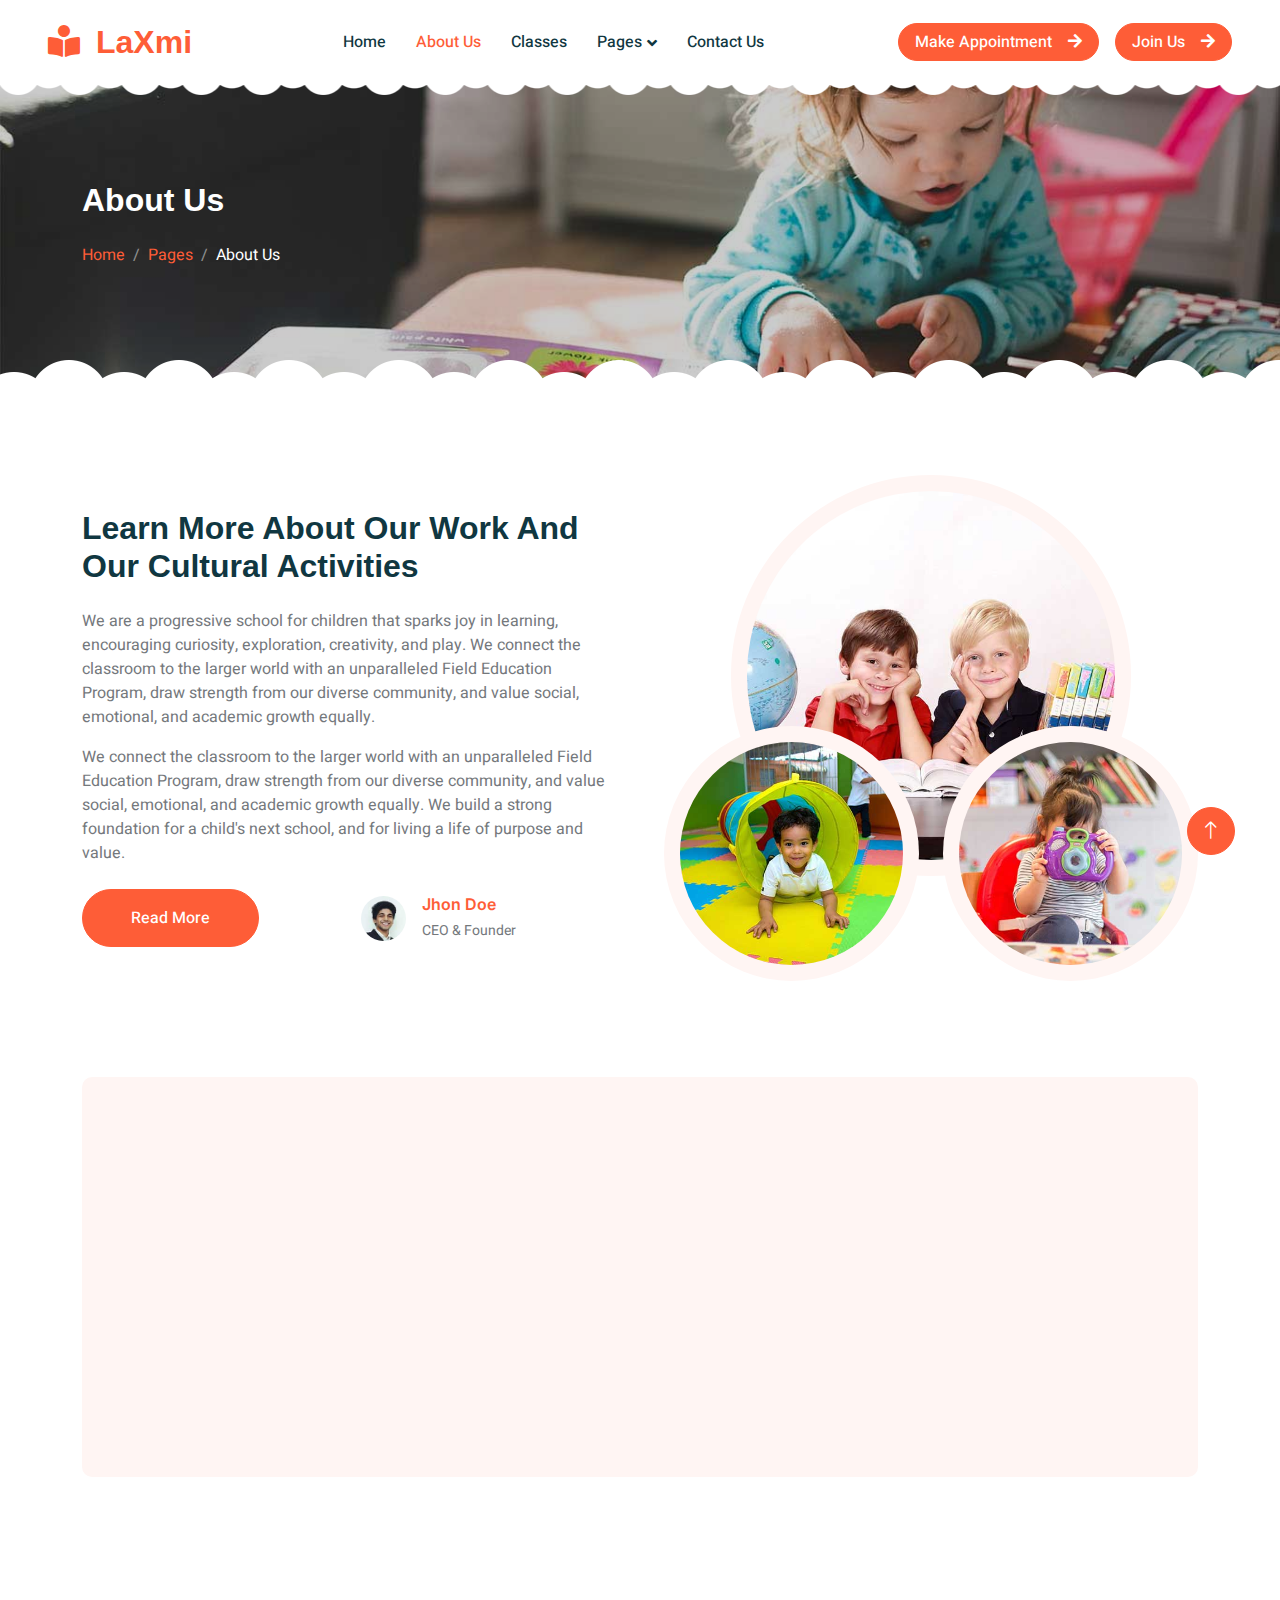
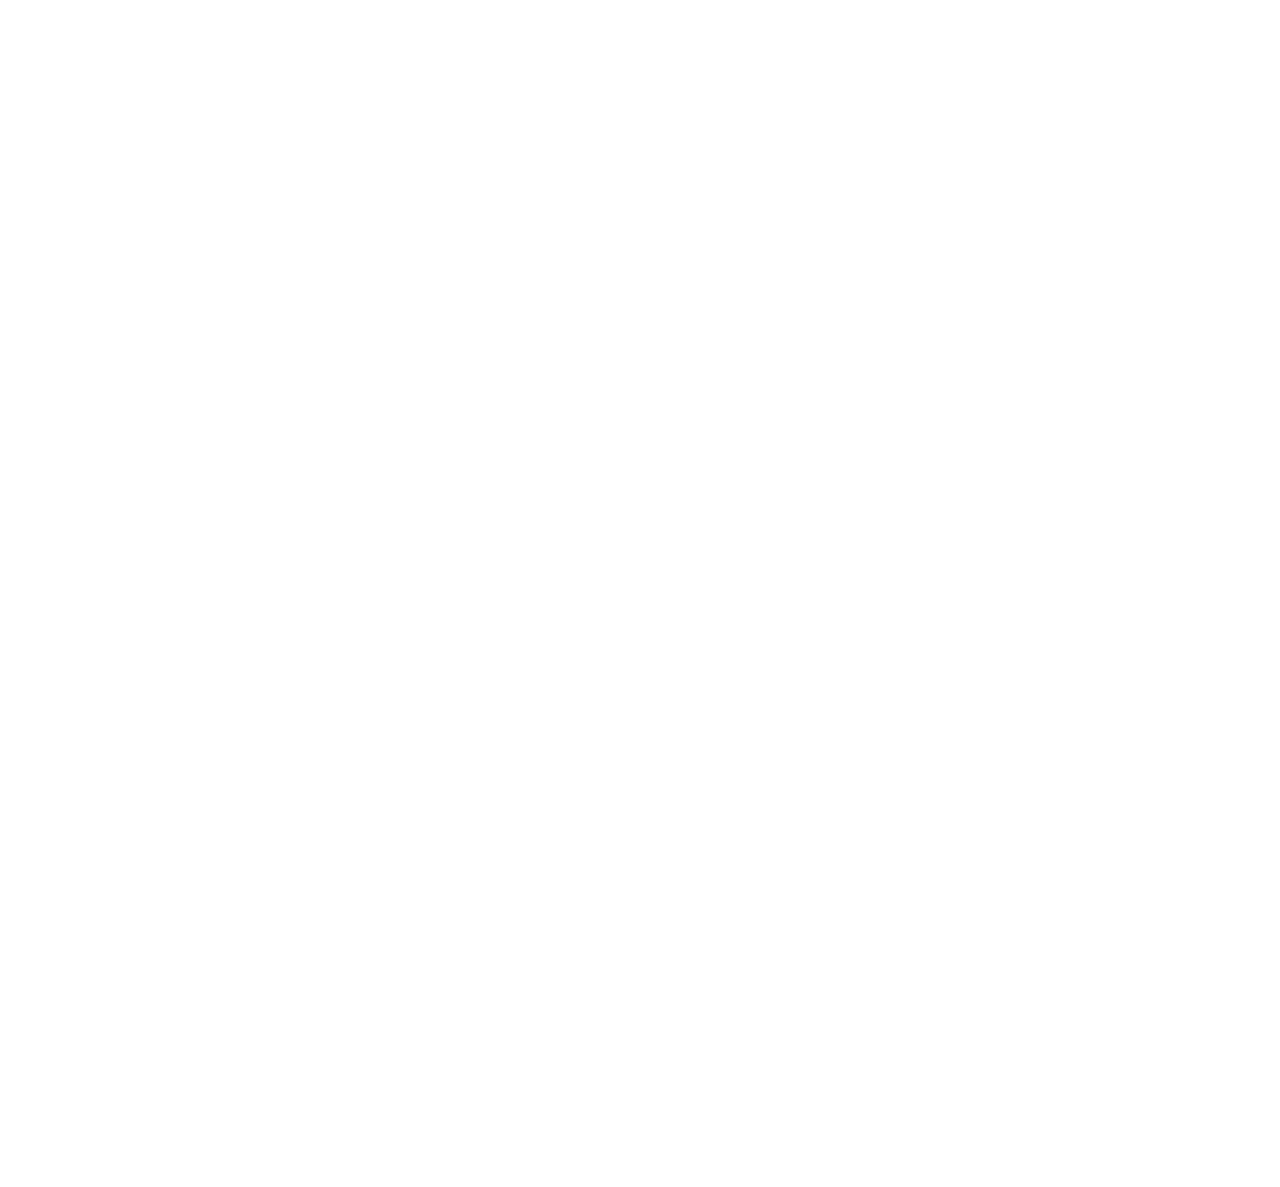
<file: about.html>
<!DOCTYPE html>
<html lang="en">

<head>
    <meta charset="utf-8">
    <title>Laxmi's Template</title>
    <meta content="width=device-width, initial-scale=1.0" name="viewport">
    <meta content="" name="keywords">
    <meta content="" name="description">

    <!-- Favicon -->
    <link href="img/favicon.ico" rel="icon">

    <!-- Google Web Fonts -->
    <link rel="preconnect" href="https://fonts.googleapis.com">
    <link rel="preconnect" href="https://fonts.gstatic.com" crossorigin>
    <link href="https://fonts.googleapis.com/css2?family=Heebo:wght@400;500;600&family=Inter:wght@600&family=Lobster+Two:wght@700&display=swap" rel="stylesheet">
    
    <!-- Icon Font Stylesheet -->
    <link href="https://cdnjs.cloudflare.com/ajax/libs/font-awesome/5.10.0/css/all.min.css" rel="stylesheet">
    <link href="https://cdn.jsdelivr.net/npm/bootstrap-icons@1.4.1/font/bootstrap-icons.css" rel="stylesheet">

    <!-- Libraries Stylesheet -->
    <link href="lib/animate/animate.min.css" rel="stylesheet">
    <link href="lib/owlcarousel/assets/owl.carousel.min.css" rel="stylesheet">

    <!-- Customized Bootstrap Stylesheet -->
    <link href="css/bootstrap.min.css" rel="stylesheet">

    <!-- Template Stylesheet -->
    <link href="css/style.css" rel="stylesheet">
</head>

<body>
    <div class="container-xxl bg-white p-0">
        <!-- Spinner Start -->
        <div id="spinner" class="show bg-white position-fixed translate-middle w-100 vh-100 top-50 start-50 d-flex align-items-center justify-content-center">
            <div class="spinner-border text-primary" style="width: 3rem; height: 3rem;" role="status">
                <span class="sr-only">Loading...</span>
            </div>
        </div>
        <!-- Spinner End -->


        <!-- Navbar Start -->
        <nav class="navbar navbar-expand-lg bg-white navbar-light sticky-top px-4 px-lg-5 py-lg-0">
            <a href="index.html" class="navbar-brand">
                <h1 class="m-0 text-primary"><i class="fa fa-book-reader me-3"></i>LaXmi</h1>
            </a>
            <button type="button" class="navbar-toggler" data-bs-toggle="collapse" data-bs-target="#navbarCollapse">
                <span class="navbar-toggler-icon"></span>
            </button>
            <div class="collapse navbar-collapse" id="navbarCollapse">
                <div class="navbar-nav mx-auto">
                    <a href="index.html" class="nav-item nav-link">Home</a>
                    <a href="about.html" class="nav-item nav-link active">About Us</a>
                    <a href="classes.html" class="nav-item nav-link">Classes</a>
                    <div class="nav-item dropdown">
                        <a href="#" class="nav-link dropdown-toggle" data-bs-toggle="dropdown">Pages</a>
                        <div class="dropdown-menu rounded-0 rounded-bottom border-0 shadow-sm m-0">
                            <a href="facility.html" class="dropdown-item">School Facilities</a>
                            <a href="team.html" class="dropdown-item">Popular Teachers</a>
                            <a href="call-to-action.html" class="dropdown-item">Become A Teachers</a>
                            <a href="appointment.html" class="dropdown-item">Make Appointment</a>
                            <a href="testimonial.html" class="dropdown-item">Testimonial</a>
                            <a href="404.html" class="dropdown-item">404 Error</a>
                        </div>
                    </div>
                    <a href="contact.html" class="nav-item nav-link">Contact Us</a>
                </div>
                <a href="appointment.html" class="btn btn-primary rounded-pill px-3 d-none d-lg-block">Make Appointment<i class="fa fa-arrow-right ms-3"></i></a> &emsp;
                <a href="" class="btn btn-primary rounded-pill px-3 d-none d-lg-block">Join Us<i class="fa fa-arrow-right ms-3"></i></a>
            </div>
        </nav>
        <!-- Navbar End -->


        <!-- Page Header End -->
        <div class="container-xxl py-5 page-header position-relative mb-5">
            <div class="container py-5">
                <h1 class="display-2 text-white animated slideInDown mb-4">About Us</h1>
                <nav aria-label="breadcrumb animated slideInDown">
                    <ol class="breadcrumb">
                        <li class="breadcrumb-item"><a href="about.html">Home</a></li>
                        <li class="breadcrumb-item"><a href="team.html">Pages</a></li>
                        <li class="breadcrumb-item text-white active" aria-current="page">About Us</li>
                    </ol>
                </nav>
            </div>
        </div>
        <!-- Page Header End -->


        <!-- About Start -->
        <div class="container-xxl py-5">
            <div class="container">
                <div class="row g-5 align-items-center">
                    <div class="col-lg-6 wow fadeInUp" data-wow-delay="0.1s">
                        <h1 class="mb-4">Learn More About Our Work And Our Cultural Activities</h1>
                        <p>We are a progressive school for children that sparks joy in learning, encouraging curiosity, exploration, creativity, and play. We connect the classroom to the larger world with an unparalleled Field Education Program, draw strength from our diverse community, and value social, emotional, and academic growth equally.</p>
                        <p class="mb-4">We connect the classroom to the larger world with an unparalleled Field Education Program, draw strength from our diverse community, and value social, emotional, and academic growth equally. We build a strong foundation for a child's next school, and for living a life of purpose and value.</p>
                        <div class="row g-4 align-items-center">
                            <div class="col-sm-6">
                                <a class="btn btn-primary rounded-pill py-3 px-5" href="">Read More</a>
                            </div>
                            <div class="col-sm-6">
                                <div class="d-flex align-items-center">
                                    <img class="rounded-circle flex-shrink-0" src="img/user.jpg" alt="" style="width: 45px; height: 45px;">
                                    <div class="ms-3">
                                        <h6 class="text-primary mb-1">Jhon Doe</h6>
                                        <small>CEO & Founder</small>
                                    </div>
                                </div>
                            </div>
                        </div>
                    </div>
                    <div class="col-lg-6 about-img wow fadeInUp" data-wow-delay="0.5s">
                        <div class="row">
                            <div class="col-12 text-center">
                                <img class="img-fluid w-75 rounded-circle bg-light p-3" src="img/about-1.jpg" alt="">
                            </div>
                            <div class="col-6 text-start" style="margin-top: -150px;">
                                <img class="img-fluid w-100 rounded-circle bg-light p-3" src="img/about-2.jpg" alt="">
                            </div>
                            <div class="col-6 text-end" style="margin-top: -150px;">
                                <img class="img-fluid w-100 rounded-circle bg-light p-3" src="img/about-3.jpg" alt="">
                            </div>
                        </div>
                    </div>
                </div>
            </div>
        </div>
        <!-- About End -->


        <!-- Call To Action Start -->
        <div class="container-xxl py-5">
            <div class="container">
                <div class="bg-light rounded">
                    <div class="row g-0">
                        <div class="col-lg-6 wow fadeIn" data-wow-delay="0.1s" style="min-height: 400px;">
                            <div class="position-relative h-100">
                                <img class="position-absolute w-100 h-100 rounded" src="img/call-to-action.jpg" style="object-fit: cover;">
                            </div>
                        </div>
                        <div class="col-lg-6 wow fadeIn" data-wow-delay="0.5s">
                            <div class="h-100 d-flex flex-column justify-content-center p-5">
                                <h1 class="mb-4">Become A Teacher</h1>
                                <p class="mb-4">Whether you graduated last year or were one of our first graduates, you will always be an important part of the Capitol Hill Day School community. Below you will find information about alumni events, ways to get involved.
                                </p>
                                <a class="btn btn-primary py-3 px-5" href="classes.html">Get Started Now<i class="fa fa-arrow-right ms-2"></i></a>
                            </div>
                        </div>
                    </div>
                </div>
            </div>
        </div>
        <!-- Call To Action End -->


        <!-- Team Start -->
        <div class="container-xxl py-5">
            <div class="container">
                <div class="text-center mx-auto mb-5 wow fadeInUp" data-wow-delay="0.1s" style="max-width: 600px;">
                    <h1 class="mb-3">Popular Teachers</h1>
                    <p>Our faculty are passionate about teaching, as well as experts in their fields and in the ages they teach. Children view teachers as allies who encourage them to work collaboratively, respecting and appreciating their own and each other’s unique strengths.</p>
                </div>
                <div class="row g-4">
                    <div class="col-lg-4 col-md-6 wow fadeInUp" data-wow-delay="0.1s">
                        <div class="team-item position-relative">
                            <img class="img-fluid rounded-circle w-75" src="img/team-1.jpg" alt="">
                            <div class="team-text">
                                <h3>LESLIE SINSAY
                                    </h3>
                                <p>
                                    Diversity, Equity, Inclusion, and Belonging Coordinator</p>
                                <div class="d-flex align-items-center">
                                    <a class="btn btn-square btn-primary mx-1" href=""><i class="fab fa-facebook-f"></i></a>
                                    <a class="btn btn-square btn-primary  mx-1" href=""><i class="fab fa-twitter"></i></a>
                                    <a class="btn btn-square btn-primary  mx-1" href=""><i class="fab fa-instagram"></i></a>
                                </div>
                            </div>
                        </div>
                    </div>
                    <div class="col-lg-4 col-md-6 wow fadeInUp" data-wow-delay="0.3s">
                        <div class="team-item position-relative">
                            <img class="img-fluid rounded-circle w-75" src="img/team-2.jpg" alt="">
                            <div class="team-text">
                                <h3>JOE MARTIN
                                  
                                    </h3>
                                <p>Early Childhood Teacher</p>
                                <div class="d-flex align-items-center">
                                    <a class="btn btn-square btn-primary mx-1" href=""><i class="fab fa-facebook-f"></i></a>
                                    <a class="btn btn-square btn-primary  mx-1" href=""><i class="fab fa-twitter"></i></a>
                                    <a class="btn btn-square btn-primary  mx-1" href=""><i class="fab fa-instagram"></i></a>
                                </div>
                            </div>
                        </div>
                    </div>
                    <div class="col-lg-4 col-md-6 wow fadeInUp" data-wow-delay="0.5s">
                        <div class="team-item position-relative">
                            <img class="img-fluid rounded-circle w-75" src="img/team-3.jpg" alt="">
                            <div class="team-text">
                                <h3>STACEY FARNSWORTH
                                
                                    </h3>
                                <p>
                                    1st Grade Teacher</p>
                                <div class="d-flex align-items-center">
                                    <a class="btn btn-square btn-primary mx-1" href=""><i class="fab fa-facebook-f"></i></a>
                                    <a class="btn btn-square btn-primary  mx-1" href=""><i class="fab fa-twitter"></i></a>
                                    <a class="btn btn-square btn-primary  mx-1" href=""><i class="fab fa-instagram"></i></a>
                                </div>
                            </div>
                        </div>
                    </div>
                </div>
            </div>
        </div>
        <!-- Team End -->


        <!-- Footer Start -->
        <div class="container-fluid bg-dark text-white-50 footer pt-5 mt-5 wow fadeIn" data-wow-delay="0.1s">
            <div class="container py-5">
                <div class="row g-5">
                    <div class="col-lg-3 col-md-6">
                        <h3 class="text-white mb-4">Get In Touch</h3>
                        <p class="mb-2"><i class="fa fa-map-marker-alt me-3"></i>Visakhapatnam, AP</p>
                        <p class="mb-2"><i class="fa fa-phone-alt me-3"></i>+91 810 649 1961</p>
                        <p class="mb-2"><i class="fa fa-envelope me-3"></i>laxmisingupuram@gmail.com</p>
                        <div class="d-flex pt-2">
                            
                            <a class="btn btn-outline-light btn-social" href="https://twitter.com/"><i class="fab fa-twitter"></i></a>
                            <a class="btn btn-outline-light btn-social" href="https://www.facebook.com/"><i class="fab fa-facebook-f"></i></a>
                            <a class="btn btn-outline-light btn-social" href="https://www.youtube.com/"><i class="fab fa-youtube"></i></a>
                            <a class="btn btn-outline-light btn-social" href="https://in.linkedin.com/"><i class="fab fa-linkedin-in"></i></a>
                        </div>
                    </div>
                    <div class="col-lg-3 col-md-6">
                        <h3 class="text-white mb-4">Quick Links</h3>
                        <a class="btn btn-link text-white-50" href="">About Us</a>
                        <a class="btn btn-link text-white-50" href="">Contact Us</a>
                        <a class="btn btn-link text-white-50" href="">Our Services</a>
                        <a class="btn btn-link text-white-50" href="">Privacy Policy</a>
                        <a class="btn btn-link text-white-50" href="">Terms & Condition</a>
                    </div>
                    <div class="col-lg-3 col-md-6">
                        <h3 class="text-white mb-4">Photo Gallery</h3>
                        <div class="row g-2 pt-2">
                            <div class="col-4">
                                <img class="img-fluid rounded bg-light p-1" src="img/classes-1.jpg" alt="">
                            </div>
                            <div class="col-4">
                                <img class="img-fluid rounded bg-light p-1" src="img/classes-2.jpg" alt="">
                            </div>
                            <div class="col-4">
                                <img class="img-fluid rounded bg-light p-1" src="img/classes-3.jpg" alt="">
                            </div>
                            <div class="col-4">
                                <img class="img-fluid rounded bg-light p-1" src="img/classes-4.jpg" alt="">
                            </div>
                            <div class="col-4">
                                <img class="img-fluid rounded bg-light p-1" src="img/classes-5.jpg" alt="">
                            </div>
                            <div class="col-4">
                                <img class="img-fluid rounded bg-light p-1" src="img/classes-6.jpg" alt="">
                            </div>
                        </div>
                    </div>
                    <div class="col-lg-3 col-md-6">
                        <h3 class="text-white mb-4">Newsletter</h3>
                        <p>Dolor amet sit justo amet elitr clita ipsum elitr est.</p>
                        <div class="position-relative mx-auto" style="max-width: 400px;">
                            <input class="form-control bg-transparent w-100 py-3 ps-4 pe-5" type="text" placeholder="Your email">
                            <button type="button" class="btn btn-primary py-2 position-absolute top-0 end-0 mt-2 me-2">SignUp</button>
                        </div>
                    </div>
                </div>
            </div>
            <div class="container">
                <div class="copyright">
                    <div class="row">
                        <div class="col-md-6 text-center text-md-start mb-3 mb-md-0">
                            &copy; <a class="border-bottom" href="#">Laxmi's Template</a>, All Right Reserved. 
							
							<!--/*** This template is free as long as you keep the footer author’s credit link/attribution link/backlink. If you'd like to use the template without the footer author’s credit link/attribution link/backlink, you can purchase the Credit Removal License from "https://htmlcodex.com/credit-removal". Thank you for your support. ***/-->
							Designed By <a class="border-bottom" href="https://github.com/laxmi-456">Laxmi</a>
                        </div>
                        <div class="col-md-6 text-center text-md-end">
                            <div class="footer-menu">
                                <a href="">Home</a>
                                <a href="">Cookies</a>
                                <a href="">Help</a>
                                <a href="">FQAs</a>
                            </div>
                        </div>
                    </div>
                </div>
            </div>
        </div>
        <!-- Footer End -->


        <!-- Back to Top -->
        <a href="#" class="btn btn-lg btn-primary btn-lg-square back-to-top"><i class="bi bi-arrow-up"></i></a>
    </div>

    <!-- JavaScript Libraries -->
    <script src="https://code.jquery.com/jquery-3.4.1.min.js"></script>
    <script src="https://cdn.jsdelivr.net/npm/bootstrap@5.0.0/dist/js/bootstrap.bundle.min.js"></script>
    <script src="lib/wow/wow.min.js"></script>
    <script src="lib/easing/easing.min.js"></script>
    <script src="lib/waypoints/waypoints.min.js"></script>
    <script src="lib/owlcarousel/owl.carousel.min.js"></script>

    <!-- Template Javascript -->
    <script src="js/main.js"></script>
</body>

</html>
</file>
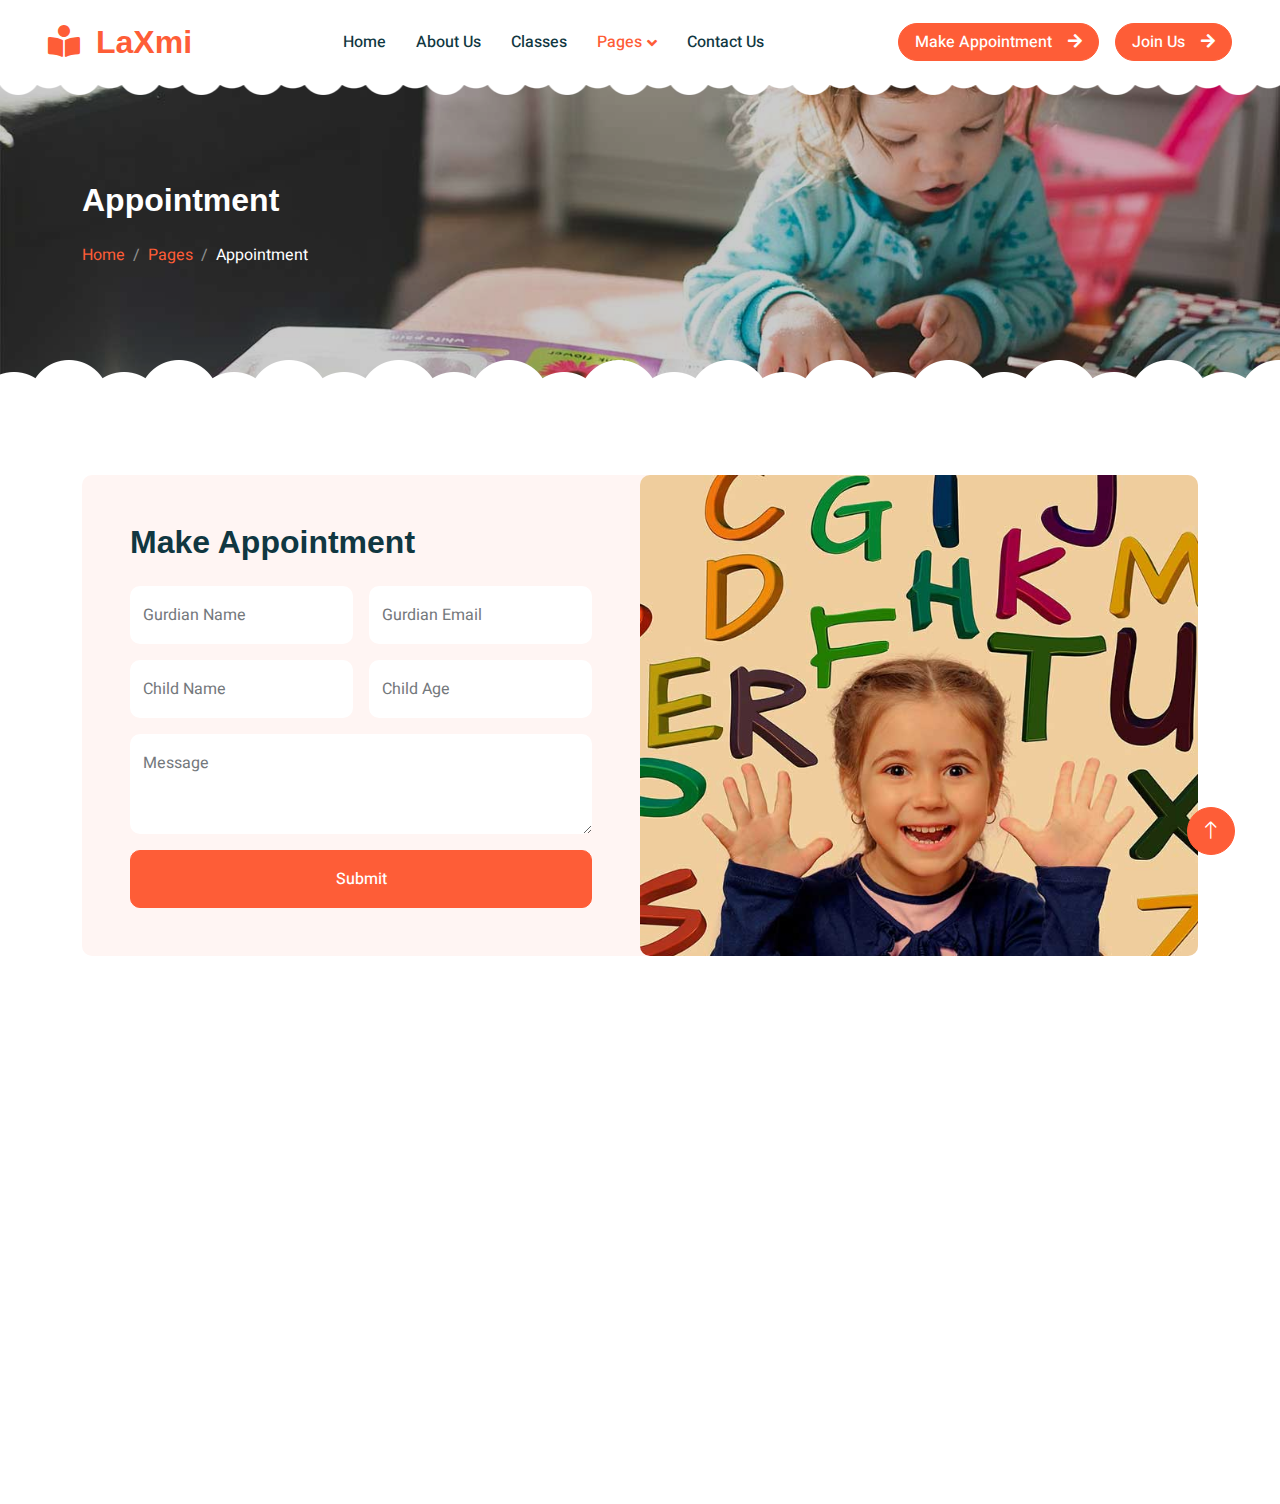
<file: appointment.html>
<!DOCTYPE html>
<html lang="en">

<head>
    <meta charset="utf-8">
    <title>Laxmi's Template</title>
    <meta content="width=device-width, initial-scale=1.0" name="viewport">
    <meta content="" name="keywords">
    <meta content="" name="description">

    <!-- Favicon -->
    <link href="img/favicon.ico" rel="icon">

    <!-- Google Web Fonts -->
    <link rel="preconnect" href="https://fonts.googleapis.com">
    <link rel="preconnect" href="https://fonts.gstatic.com" crossorigin>
    <link href="https://fonts.googleapis.com/css2?family=Heebo:wght@400;500;600&family=Inter:wght@600&family=Lobster+Two:wght@700&display=swap" rel="stylesheet">
    
    <!-- Icon Font Stylesheet -->
    <link href="https://cdnjs.cloudflare.com/ajax/libs/font-awesome/5.10.0/css/all.min.css" rel="stylesheet">
    <link href="https://cdn.jsdelivr.net/npm/bootstrap-icons@1.4.1/font/bootstrap-icons.css" rel="stylesheet">

    <!-- Libraries Stylesheet -->
    <link href="lib/animate/animate.min.css" rel="stylesheet">
    <link href="lib/owlcarousel/assets/owl.carousel.min.css" rel="stylesheet">

    <!-- Customized Bootstrap Stylesheet -->
    <link href="css/bootstrap.min.css" rel="stylesheet">

    <!-- Template Stylesheet -->
    <link href="css/style.css" rel="stylesheet">
</head>

<body>
    <div class="container-xxl bg-white p-0">
        <!-- Spinner Start -->
        <div id="spinner" class="show bg-white position-fixed translate-middle w-100 vh-100 top-50 start-50 d-flex align-items-center justify-content-center">
            <div class="spinner-border text-primary" style="width: 3rem; height: 3rem;" role="status">
                <span class="sr-only">Loading...</span>
            </div>
        </div>
        <!-- Spinner End -->


        <!-- Navbar Start -->
        <nav class="navbar navbar-expand-lg bg-white navbar-light sticky-top px-4 px-lg-5 py-lg-0">
            <a href="index.html" class="navbar-brand">
                <h1 class="m-0 text-primary"><i class="fa fa-book-reader me-3"></i>LaXmi</h1>
            </a>
            <button type="button" class="navbar-toggler" data-bs-toggle="collapse" data-bs-target="#navbarCollapse">
                <span class="navbar-toggler-icon"></span>
            </button>
            <div class="collapse navbar-collapse" id="navbarCollapse">
                <div class="navbar-nav mx-auto">
                    <a href="index.html" class="nav-item nav-link">Home</a>
                    <a href="about.html" class="nav-item nav-link">About Us</a>
                    <a href="classes.html" class="nav-item nav-link">Classes</a>
                    <div class="nav-item dropdown">
                        <a href="#" class="nav-link dropdown-toggle active" data-bs-toggle="dropdown">Pages</a>
                        <div class="dropdown-menu rounded-0 rounded-bottom border-0 shadow-sm m-0">
                            <a href="facility.html" class="dropdown-item">School Facilities</a>
                            <a href="team.html" class="dropdown-item">Popular Teachers</a>
                            <a href="call-to-action.html" class="dropdown-item">Become A Teachers</a>
                            <a href="appointment.html" class="dropdown-item active">Make Appointment</a>
                            <a href="testimonial.html" class="dropdown-item">Testimonial</a>
                            <a href="404.html" class="dropdown-item">404 Error</a>
                        </div>
                    </div>
                    <a href="contact.html" class="nav-item nav-link">Contact Us</a>
                </div>
                <a href="appointment.html" class="btn btn-primary rounded-pill px-3 d-none d-lg-block">Make Appointment<i class="fa fa-arrow-right ms-3"></i></a>&emsp;
                <a href="" class="btn btn-primary rounded-pill px-3 d-none d-lg-block">Join Us<i class="fa fa-arrow-right ms-3"></i></a>
            </div>
        </nav>
        <!-- Navbar End -->


        <!-- Page Header End -->
        <div class="container-xxl py-5 page-header position-relative mb-5">
            <div class="container py-5">
                <h1 class="display-2 text-white animated slideInDown mb-4">Appointment</h1>
                <nav aria-label="breadcrumb animated slideInDown">
                    <ol class="breadcrumb">
                        <li class="breadcrumb-item"><a href="#">Home</a></li>
                        <li class="breadcrumb-item"><a href="#">Pages</a></li>
                        <li class="breadcrumb-item text-white active" aria-current="page">Appointment</li>
                    </ol>
                </nav>
            </div>
        </div>
        <!-- Page Header End -->


        <!-- Appointment Start -->
        <div class="container-xxl py-5">
            <div class="container">
                <div class="bg-light rounded">
                    <div class="row g-0">
                        <div class="col-lg-6 wow fadeIn" data-wow-delay="0.1s">
                            <div class="h-100 d-flex flex-column justify-content-center p-5">
                                <h1 class="mb-4">Make Appointment</h1>
                                <form>
                                    <div class="row g-3">
                                        <div class="col-sm-6">
                                            <div class="form-floating">
                                                <input type="text" class="form-control border-0" id="gname" placeholder="Gurdian Name">
                                                <label for="gname">Gurdian Name</label>
                                            </div>
                                        </div>
                                        <div class="col-sm-6">
                                            <div class="form-floating">
                                                <input type="email" class="form-control border-0" id="gmail" placeholder="Gurdian Email">
                                                <label for="gmail">Gurdian Email</label>
                                            </div>
                                        </div>
                                        <div class="col-sm-6">
                                            <div class="form-floating">
                                                <input type="text" class="form-control border-0" id="cname" placeholder="Child Name">
                                                <label for="cname">Child Name</label>
                                            </div>
                                        </div>
                                        <div class="col-sm-6">
                                            <div class="form-floating">
                                                <input type="text" class="form-control border-0" id="cage" placeholder="Child Age">
                                                <label for="cage">Child Age</label>
                                            </div>
                                        </div>
                                        <div class="col-12">
                                            <div class="form-floating">
                                                <textarea class="form-control border-0" placeholder="Leave a message here" id="message" style="height: 100px"></textarea>
                                                <label for="message">Message</label>
                                            </div>
                                        </div>
                                        <div class="col-12">
                                            <button class="btn btn-primary w-100 py-3" type="submit">Submit</button>
                                        </div>
                                    </div>
                                </form>
                            </div>
                        </div>
                        <div class="col-lg-6 wow fadeIn" data-wow-delay="0.5s" style="min-height: 400px;">
                            <div class="position-relative h-100">
                                <img class="position-absolute w-100 h-100 rounded" src="img/appointment.jpg" style="object-fit: cover;">
                            </div>
                        </div>
                    </div>
                </div>
            </div>
        </div>
        <!-- Appointment End -->


        <!-- Footer Start -->
        <div class="container-fluid bg-dark text-white-50 footer pt-5 mt-5 wow fadeIn" data-wow-delay="0.1s">
            <div class="container py-5">
                <div class="row g-5">
                    <div class="col-lg-3 col-md-6">
                        <h3 class="text-white mb-4">Get In Touch</h3>
                        <p class="mb-2"><i class="fa fa-map-marker-alt me-3"></i>Visakhapatnam, AP</p>
                        <p class="mb-2"><i class="fa fa-phone-alt me-3"></i>+91 810 649 1961</p>
                        <p class="mb-2"><i class="fa fa-envelope me-3"></i>laxmisingupuram@gmail.com</p>
                        <div class="d-flex pt-2">
                            
                            <a class="btn btn-outline-light btn-social" href="https://twitter.com/"><i class="fab fa-twitter"></i></a>
                            <a class="btn btn-outline-light btn-social" href="https://www.facebook.com/"><i class="fab fa-facebook-f"></i></a>
                            <a class="btn btn-outline-light btn-social" href="https://www.youtube.com/"><i class="fab fa-youtube"></i></a>
                            <a class="btn btn-outline-light btn-social" href="https://in.linkedin.com/"><i class="fab fa-linkedin-in"></i></a>
                        </div>
                    </div>
                    <div class="col-lg-3 col-md-6">
                        <h3 class="text-white mb-4">Quick Links</h3>
                        <a class="btn btn-link text-white-50" href="">About Us</a>
                        <a class="btn btn-link text-white-50" href="">Contact Us</a>
                        <a class="btn btn-link text-white-50" href="">Our Services</a>
                        <a class="btn btn-link text-white-50" href="">Privacy Policy</a>
                        <a class="btn btn-link text-white-50" href="">Terms & Condition</a>
                    </div>
                    <div class="col-lg-3 col-md-6">
                        <h3 class="text-white mb-4">Photo Gallery</h3>
                        <div class="row g-2 pt-2">
                            <div class="col-4">
                                <img class="img-fluid rounded bg-light p-1" src="img/classes-1.jpg" alt="">
                            </div>
                            <div class="col-4">
                                <img class="img-fluid rounded bg-light p-1" src="img/classes-2.jpg" alt="">
                            </div>
                            <div class="col-4">
                                <img class="img-fluid rounded bg-light p-1" src="img/classes-3.jpg" alt="">
                            </div>
                            <div class="col-4">
                                <img class="img-fluid rounded bg-light p-1" src="img/classes-4.jpg" alt="">
                            </div>
                            <div class="col-4">
                                <img class="img-fluid rounded bg-light p-1" src="img/classes-5.jpg" alt="">
                            </div>
                            <div class="col-4">
                                <img class="img-fluid rounded bg-light p-1" src="img/classes-6.jpg" alt="">
                            </div>
                        </div>
                    </div>
                    <div class="col-lg-3 col-md-6">
                        <h3 class="text-white mb-4">Newsletter</h3>
                        <p>Dolor amet sit justo amet elitr clita ipsum elitr est.</p>
                        <div class="position-relative mx-auto" style="max-width: 400px;">
                            <input class="form-control bg-transparent w-100 py-3 ps-4 pe-5" type="text" placeholder="Your email">
                            <button type="button" class="btn btn-primary py-2 position-absolute top-0 end-0 mt-2 me-2">SignUp</button>
                        </div>
                    </div>
                </div>
            </div>
            <div class="container">
                <div class="copyright">
                    <div class="row">
                        <div class="col-md-6 text-center text-md-start mb-3 mb-md-0">
                            &copy; <a class="border-bottom" href="#">Laxmi's Template</a>, All Right Reserved. 
							
							<!--/*** This template is free as long as you keep the footer author’s credit link/attribution link/backlink. If you'd like to use the template without the footer author’s credit link/attribution link/backlink, you can purchase the Credit Removal License from "https://htmlcodex.com/credit-removal". Thank you for your support. ***/-->
							Designed By <a class="border-bottom" href="https://github.com/laxmi-456">Laxmi</a>
                        </div>
                        <div class="col-md-6 text-center text-md-end">
                            <div class="footer-menu">
                                <a href="">Home</a>
                                <a href="">Cookies</a>
                                <a href="">Help</a>
                                <a href="">FQAs</a>
                            </div>
                        </div>
                    </div>
                </div>
            </div>
        </div>
        <!-- Footer End -->


        <!-- Back to Top -->
        <a href="#" class="btn btn-lg btn-primary btn-lg-square back-to-top"><i class="bi bi-arrow-up"></i></a>
    </div>

    <!-- JavaScript Libraries -->
    <script src="https://code.jquery.com/jquery-3.4.1.min.js"></script>
    <script src="https://cdn.jsdelivr.net/npm/bootstrap@5.0.0/dist/js/bootstrap.bundle.min.js"></script>
    <script src="lib/wow/wow.min.js"></script>
    <script src="lib/easing/easing.min.js"></script>
    <script src="lib/waypoints/waypoints.min.js"></script>
    <script src="lib/owlcarousel/owl.carousel.min.js"></script>

    <!-- Template Javascript -->
    <script src="js/main.js"></script>
</body>

</html>
</file>
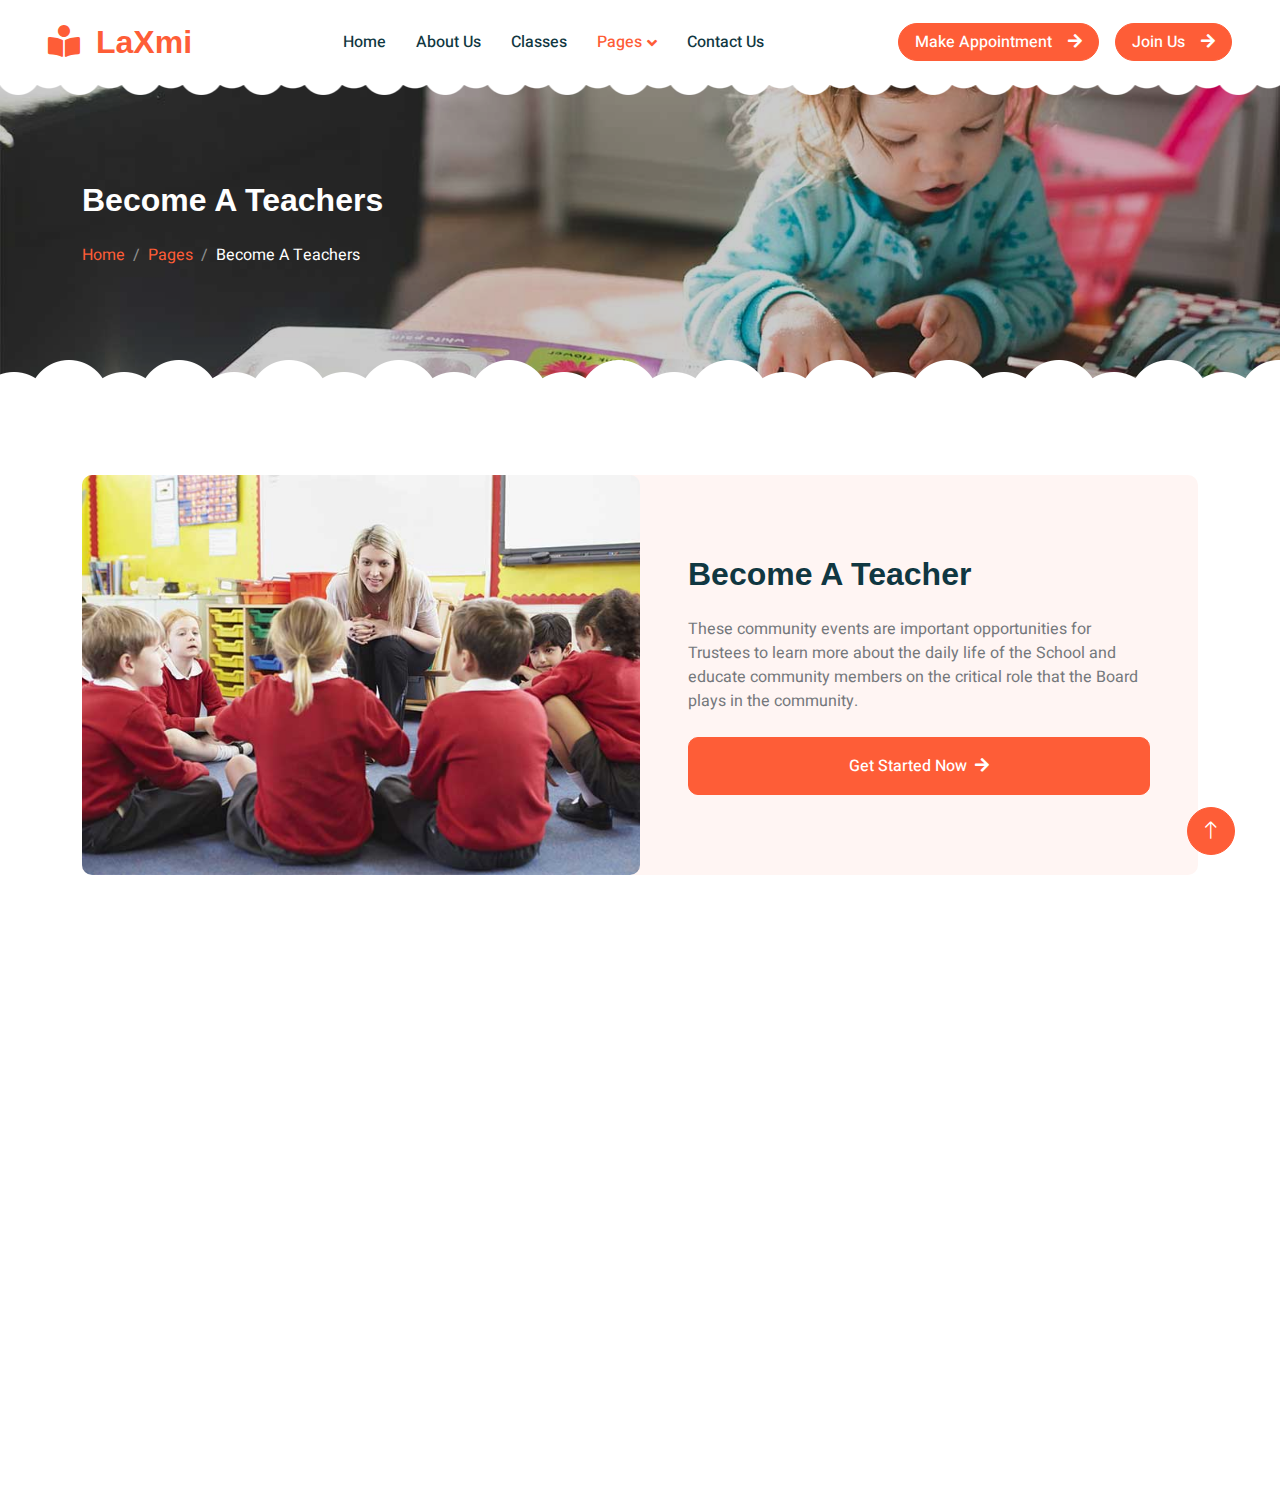
<file: call-to-action.html>
<!DOCTYPE html>
<html lang="en">

<head>
    <meta charset="utf-8">
    <title>Laxmi's Template</title>
    <meta content="width=device-width, initial-scale=1.0" name="viewport">
    <meta content="" name="keywords">
    <meta content="" name="description">

    <!-- Favicon -->
    <link href="img/favicon.ico" rel="icon">

    <!-- Google Web Fonts -->
    <link rel="preconnect" href="https://fonts.googleapis.com">
    <link rel="preconnect" href="https://fonts.gstatic.com" crossorigin>
    <link href="https://fonts.googleapis.com/css2?family=Heebo:wght@400;500;600&family=Inter:wght@600&family=Lobster+Two:wght@700&display=swap" rel="stylesheet">
    
    <!-- Icon Font Stylesheet -->
    <link href="https://cdnjs.cloudflare.com/ajax/libs/font-awesome/5.10.0/css/all.min.css" rel="stylesheet">
    <link href="https://cdn.jsdelivr.net/npm/bootstrap-icons@1.4.1/font/bootstrap-icons.css" rel="stylesheet">

    <!-- Libraries Stylesheet -->
    <link href="lib/animate/animate.min.css" rel="stylesheet">
    <link href="lib/owlcarousel/assets/owl.carousel.min.css" rel="stylesheet">

    <!-- Customized Bootstrap Stylesheet -->
    <link href="css/bootstrap.min.css" rel="stylesheet">

    <!-- Template Stylesheet -->
    <link href="css/style.css" rel="stylesheet">
</head>

<body>
    <div class="container-xxl bg-white p-0">
        <!-- Spinner Start -->
        <div id="spinner" class="show bg-white position-fixed translate-middle w-100 vh-100 top-50 start-50 d-flex align-items-center justify-content-center">
            <div class="spinner-border text-primary" style="width: 3rem; height: 3rem;" role="status">
                <span class="sr-only">Loading...</span>
            </div>
        </div>
        <!-- Spinner End -->


        <!-- Navbar Start -->
        <nav class="navbar navbar-expand-lg bg-white navbar-light sticky-top px-4 px-lg-5 py-lg-0">
            <a href="index.html" class="navbar-brand">
                <h1 class="m-0 text-primary"><i class="fa fa-book-reader me-3"></i>LaXmi</h1>
            </a>
            <button type="button" class="navbar-toggler" data-bs-toggle="collapse" data-bs-target="#navbarCollapse">
                <span class="navbar-toggler-icon"></span>
            </button>
            <div class="collapse navbar-collapse" id="navbarCollapse">
                <div class="navbar-nav mx-auto">
                    <a href="index.html" class="nav-item nav-link">Home</a>
                    <a href="about.html" class="nav-item nav-link">About Us</a>
                    <a href="classes.html" class="nav-item nav-link">Classes</a>
                    <div class="nav-item dropdown">
                        <a href="#" class="nav-link dropdown-toggle active" data-bs-toggle="dropdown">Pages</a>
                        <div class="dropdown-menu rounded-0 rounded-bottom border-0 shadow-sm m-0">
                            <a href="facility.html" class="dropdown-item">School Facilities</a>
                            <a href="team.html" class="dropdown-item">Popular Teachers</a>
                            <a href="call-to-action.html" class="dropdown-item active">Become A Teachers</a>
                            <a href="appointment.html" class="dropdown-item">Make Appointment</a>
                            <a href="testimonial.html" class="dropdown-item">Testimonial</a>
                            <a href="404.html" class="dropdown-item">404 Error</a>
                        </div>
                    </div>
                    <a href="contact.html" class="nav-item nav-link">Contact Us</a>
                </div>
                <a href="appointment.html" class="btn btn-primary rounded-pill px-3 d-none d-lg-block">Make Appointment<i class="fa fa-arrow-right ms-3"></i></a> &emsp;
                <a href="" class="btn btn-primary rounded-pill px-3 d-none d-lg-block">Join Us<i class="fa fa-arrow-right ms-3"></i></a>
            </div>
        </nav>
        <!-- Navbar End -->


        <!-- Page Header End -->
        <div class="container-xxl py-5 page-header position-relative mb-5">
            <div class="container py-5">
                <h1 class="display-2 text-white animated slideInDown mb-4">Become A Teachers</h1>
                <nav aria-label="breadcrumb animated slideInDown">
                    <ol class="breadcrumb">
                        <li class="breadcrumb-item"><a href="#">Home</a></li>
                        <li class="breadcrumb-item"><a href="#">Pages</a></li>
                        <li class="breadcrumb-item text-white active" aria-current="page">Become A Teachers</li>
                    </ol>
                </nav>
            </div>
        </div>
        <!-- Page Header End -->


        <!-- Call To Action Start -->
        <div class="container-xxl py-5">
            <div class="container">
                <div class="bg-light rounded">
                    <div class="row g-0">
                        <div class="col-lg-6 wow fadeIn" data-wow-delay="0.1s" style="min-height: 400px;">
                            <div class="position-relative h-100">
                                <img class="position-absolute w-100 h-100 rounded" src="img/call-to-action.jpg" style="object-fit: cover;">
                            </div>
                        </div>
                        <div class="col-lg-6 wow fadeIn" data-wow-delay="0.5s">
                            <div class="h-100 d-flex flex-column justify-content-center p-5">
                                <h1 class="mb-4">Become A Teacher</h1>
                                <p class="mb-4">These community events are important opportunities for Trustees to learn more about the daily life of the School and educate community members on the critical role that the Board plays in the community.
                                </p>
                                <a class="btn btn-primary py-3 px-5" href="">Get Started Now<i class="fa fa-arrow-right ms-2"></i></a>
                            </div>
                        </div>
                    </div>
                </div>
            </div>
        </div>
        <!-- Call To Action End -->


        <!-- Footer Start -->
        <div class="container-fluid bg-dark text-white-50 footer pt-5 mt-5 wow fadeIn" data-wow-delay="0.1s">
            <div class="container py-5">
                <div class="row g-5">
                    <div class="col-lg-3 col-md-6">
                        <h3 class="text-white mb-4">Get In Touch</h3>
                        <p class="mb-2"><i class="fa fa-map-marker-alt me-3"></i>Visakhapatnam, AP</p>
                        <p class="mb-2"><i class="fa fa-phone-alt me-3"></i>+91 810 649 1961</p>
                        <p class="mb-2"><i class="fa fa-envelope me-3"></i>laxmisingupuram@gmail.com</p>
                        <div class="d-flex pt-2">
                            
                            <a class="btn btn-outline-light btn-social" href="https://twitter.com/"><i class="fab fa-twitter"></i></a>
                            <a class="btn btn-outline-light btn-social" href="https://www.facebook.com/"><i class="fab fa-facebook-f"></i></a>
                            <a class="btn btn-outline-light btn-social" href="https://www.youtube.com/"><i class="fab fa-youtube"></i></a>
                            <a class="btn btn-outline-light btn-social" href="https://in.linkedin.com/"><i class="fab fa-linkedin-in"></i></a>
                        </div>
                    </div>
                    <div class="col-lg-3 col-md-6">
                        <h3 class="text-white mb-4">Quick Links</h3>
                        <a class="btn btn-link text-white-50" href="">About Us</a>
                        <a class="btn btn-link text-white-50" href="">Contact Us</a>
                        <a class="btn btn-link text-white-50" href="">Our Services</a>
                        <a class="btn btn-link text-white-50" href="">Privacy Policy</a>
                        <a class="btn btn-link text-white-50" href="">Terms & Condition</a>
                    </div>
                    <div class="col-lg-3 col-md-6">
                        <h3 class="text-white mb-4">Photo Gallery</h3>
                        <div class="row g-2 pt-2">
                            <div class="col-4">
                                <img class="img-fluid rounded bg-light p-1" src="img/classes-1.jpg" alt="">
                            </div>
                            <div class="col-4">
                                <img class="img-fluid rounded bg-light p-1" src="img/classes-2.jpg" alt="">
                            </div>
                            <div class="col-4">
                                <img class="img-fluid rounded bg-light p-1" src="img/classes-3.jpg" alt="">
                            </div>
                            <div class="col-4">
                                <img class="img-fluid rounded bg-light p-1" src="img/classes-4.jpg" alt="">
                            </div>
                            <div class="col-4">
                                <img class="img-fluid rounded bg-light p-1" src="img/classes-5.jpg" alt="">
                            </div>
                            <div class="col-4">
                                <img class="img-fluid rounded bg-light p-1" src="img/classes-6.jpg" alt="">
                            </div>
                        </div>
                    </div>
                    <div class="col-lg-3 col-md-6">
                        <h3 class="text-white mb-4">Newsletter</h3>
                        <p>These community events are important opportunities for Trustees to learn more about the daily life of the School and educate community members on the critical role that the Board plays in the community.</p>
                        <div class="position-relative mx-auto" style="max-width: 400px;">
                            <input class="form-control bg-transparent w-100 py-3 ps-4 pe-5" type="text" placeholder="Your email">
                            <button type="button" class="btn btn-primary py-2 position-absolute top-0 end-0 mt-2 me-2">SignUp</button>
                        </div>
                    </div>
                </div>
            </div>
            <div class="container">
                <div class="copyright">
                    <div class="row">
                        <div class="col-md-6 text-center text-md-start mb-3 mb-md-0">
                            &copy; <a class="border-bottom" href="#">Laxmi's Template</a>, All Right Reserved. 
							
							<!--/*** This template is free as long as you keep the footer author’s credit link/attribution link/backlink. If you'd like to use the template without the footer author’s credit link/attribution link/backlink, you can purchase the Credit Removal License from "https://htmlcodex.com/credit-removal". Thank you for your support. ***/-->
							Designed By <a class="border-bottom" href="https://github.com/laxmi-456">Laxmi</a>
							
                        </div>
                        <div class="col-md-6 text-center text-md-end">
                            <div class="footer-menu">
                                <a href="">Home</a>
                                <a href="">Cookies</a>
                                <a href="">Help</a>
                                <a href="">FQAs</a>
                            </div>
                        </div>
                    </div>
                </div>
            </div>
        </div>
        <!-- Footer End -->


        <!-- Back to Top -->
        <a href="#" class="btn btn-lg btn-primary btn-lg-square back-to-top"><i class="bi bi-arrow-up"></i></a>
    </div>

    <!-- JavaScript Libraries -->
    <script src="https://code.jquery.com/jquery-3.4.1.min.js"></script>
    <script src="https://cdn.jsdelivr.net/npm/bootstrap@5.0.0/dist/js/bootstrap.bundle.min.js"></script>
    <script src="lib/wow/wow.min.js"></script>
    <script src="lib/easing/easing.min.js"></script>
    <script src="lib/waypoints/waypoints.min.js"></script>
    <script src="lib/owlcarousel/owl.carousel.min.js"></script>

    <!-- Template Javascript -->
    <script src="js/main.js"></script>
</body>

</html>
</file>
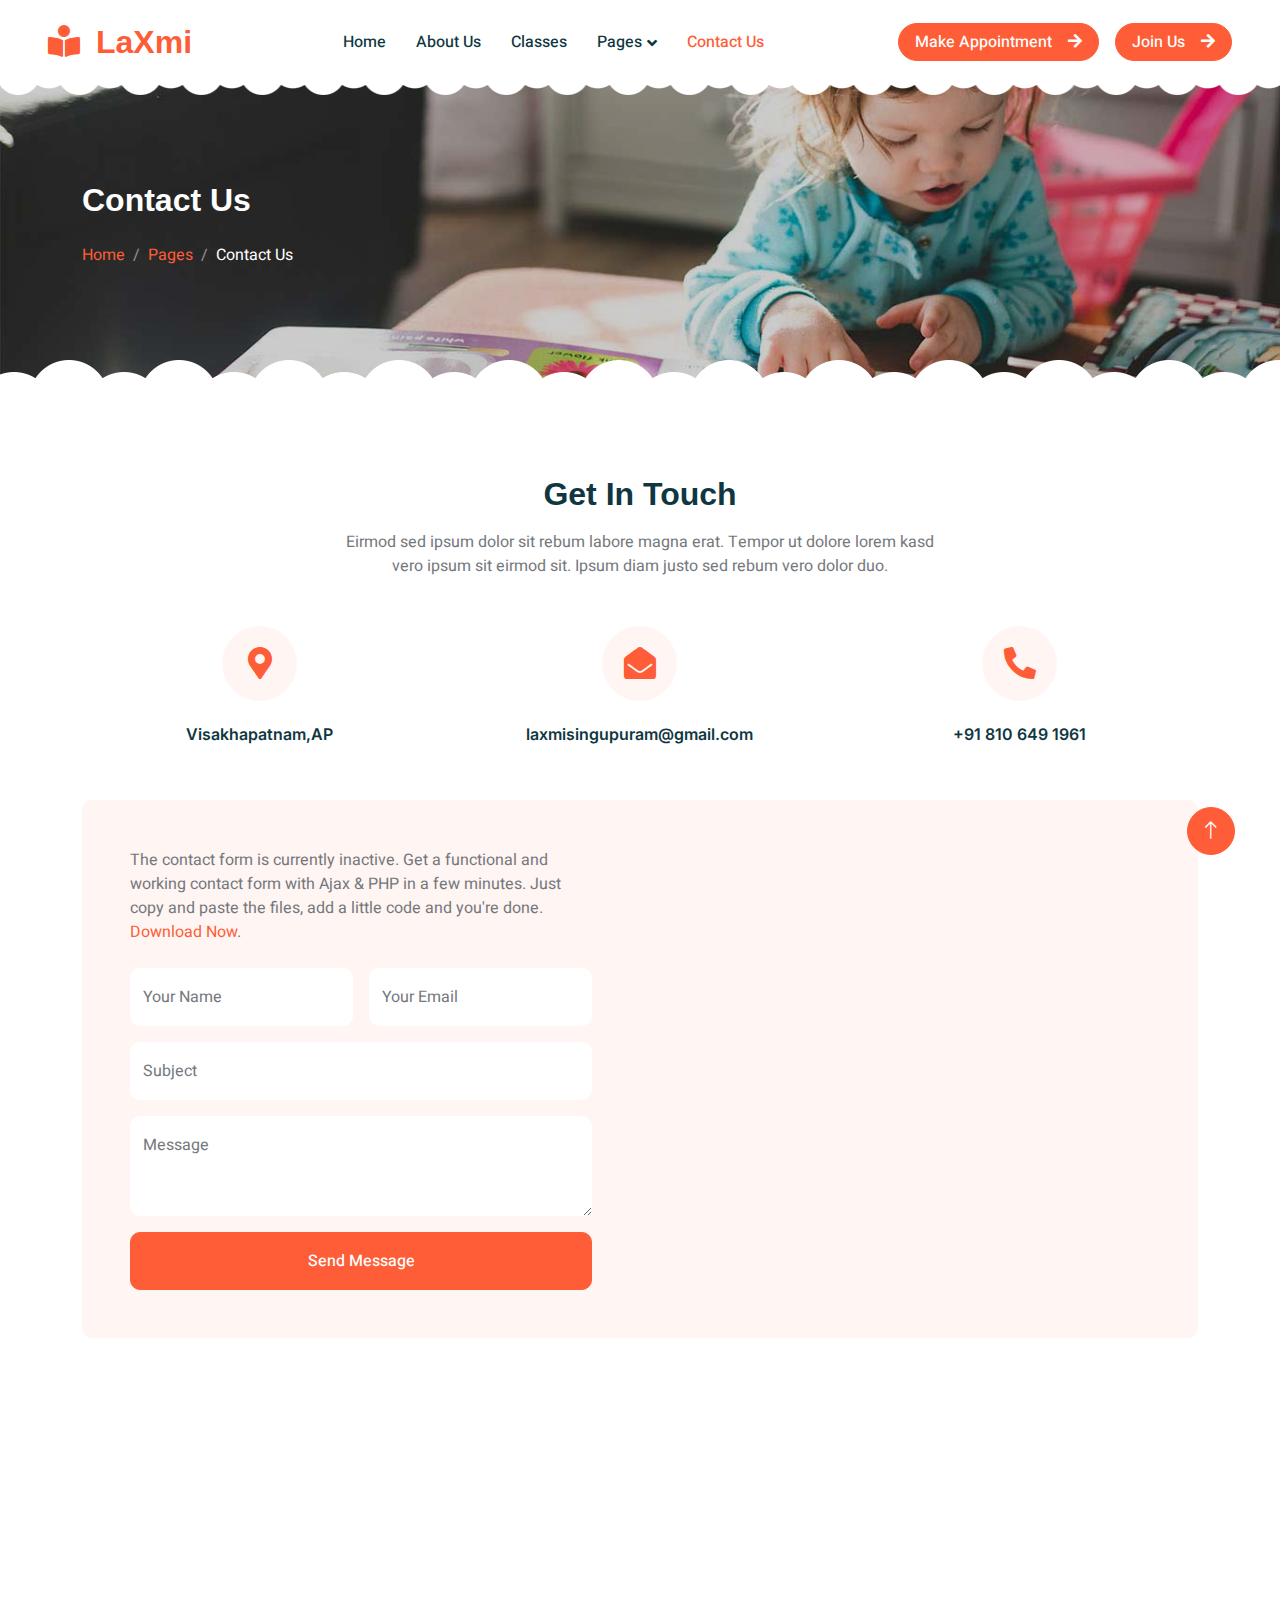
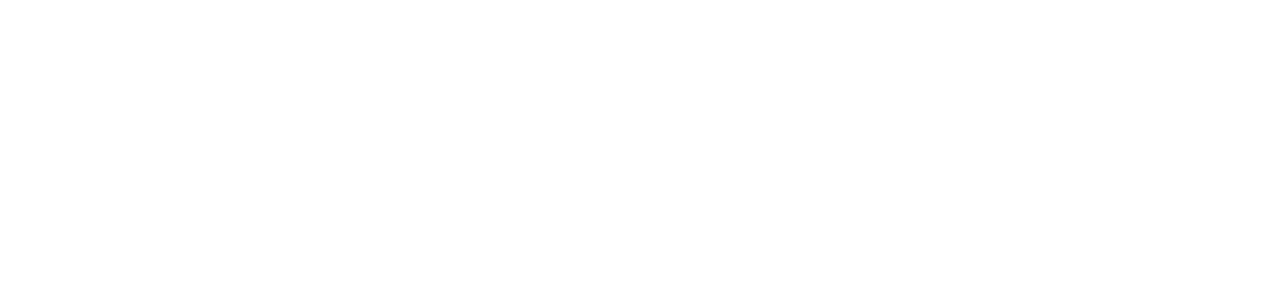
<file: contact.html>
<!DOCTYPE html>
<html lang="en">

<head>
    <meta charset="utf-8">
    <title>Laxmi's Template</title>
    <meta content="width=device-width, initial-scale=1.0" name="viewport">
    <meta content="" name="keywords">
    <meta content="" name="description">

    <!-- Favicon -->
    <link href="img/favicon.ico" rel="icon">

    <!-- Google Web Fonts -->
    <link rel="preconnect" href="https://fonts.googleapis.com">
    <link rel="preconnect" href="https://fonts.gstatic.com" crossorigin>
    <link href="https://fonts.googleapis.com/css2?family=Heebo:wght@400;500;600&family=Inter:wght@600&family=Lobster+Two:wght@700&display=swap" rel="stylesheet">
    
    <!-- Icon Font Stylesheet -->
    <link href="https://cdnjs.cloudflare.com/ajax/libs/font-awesome/5.10.0/css/all.min.css" rel="stylesheet">
    <link href="https://cdn.jsdelivr.net/npm/bootstrap-icons@1.4.1/font/bootstrap-icons.css" rel="stylesheet">

    <!-- Libraries Stylesheet -->
    <link href="lib/animate/animate.min.css" rel="stylesheet">
    <link href="lib/owlcarousel/assets/owl.carousel.min.css" rel="stylesheet">

    <!-- Customized Bootstrap Stylesheet -->
    <link href="css/bootstrap.min.css" rel="stylesheet">

    <!-- Template Stylesheet -->
    <link href="css/style.css" rel="stylesheet">
</head>

<body>
    <div class="container-xxl bg-white p-0">
        <!-- Spinner Start -->
        <div id="spinner" class="show bg-white position-fixed translate-middle w-100 vh-100 top-50 start-50 d-flex align-items-center justify-content-center">
            <div class="spinner-border text-primary" style="width: 3rem; height: 3rem;" role="status">
                <span class="sr-only">Loading...</span>
            </div>
        </div>
        <!-- Spinner End -->


        <!-- Navbar Start -->
        <nav class="navbar navbar-expand-lg bg-white navbar-light sticky-top px-4 px-lg-5 py-lg-0">
            <a href="index.html" class="navbar-brand">
                <h1 class="m-0 text-primary"><i class="fa fa-book-reader me-3"></i>LaXmi</h1>
            </a>
            <button type="button" class="navbar-toggler" data-bs-toggle="collapse" data-bs-target="#navbarCollapse">
                <span class="navbar-toggler-icon"></span>
            </button>
            <div class="collapse navbar-collapse" id="navbarCollapse">
                <div class="navbar-nav mx-auto">
                    <a href="index.html" class="nav-item nav-link">Home</a>
                    <a href="about.html" class="nav-item nav-link">About Us</a>
                    <a href="classes.html" class="nav-item nav-link">Classes</a>
                    <div class="nav-item dropdown">
                        <a href="#" class="nav-link dropdown-toggle" data-bs-toggle="dropdown">Pages</a>
                        <div class="dropdown-menu rounded-0 rounded-bottom border-0 m-0">
                            <a href="facility.html" class="dropdown-item">School Facilities</a>
                            <a href="team.html" class="dropdown-item">Popular Teachers</a>
                            <a href="call-to-action.html" class="dropdown-item">Become A Teachers</a>
                            <a href="appointment.html" class="dropdown-item">Make Appointment</a>
                            <a href="testimonial.html" class="dropdown-item">Testimonial</a>
                            <a href="404.html" class="dropdown-item">404 Error</a>
                        </div>
                    </div>
                    <a href="contact.html" class="nav-item nav-link active">Contact Us</a>
                </div>
                <a href="appointment.html" class="btn btn-primary rounded-pill px-3 d-none d-lg-block">Make Appointment<i class="fa fa-arrow-right ms-3"></i></a> &emsp;
                <a href="" class="btn btn-primary rounded-pill px-3 d-none d-lg-block">Join Us<i class="fa fa-arrow-right ms-3"></i></a>
                
            </div>
        </nav>
        <!-- Navbar End -->


        <!-- Page Header End -->
        <div class="container-xxl py-5 page-header position-relative mb-5">
            <div class="container py-5">
                <h1 class="display-2 text-white animated slideInDown mb-4">Contact Us</h1>
                <nav aria-label="breadcrumb animated slideInDown">
                    <ol class="breadcrumb">
                        <li class="breadcrumb-item"><a href="#">Home</a></li>
                        <li class="breadcrumb-item"><a href="#">Pages</a></li>
                        <li class="breadcrumb-item text-white active" aria-current="page">Contact Us</li>
                    </ol>
                </nav>
            </div>
        </div>
        <!-- Page Header End -->


        <!-- Contact Start -->
        <div class="container-xxl py-5">
            <div class="container">
                <div class="text-center mx-auto mb-5 wow fadeInUp" data-wow-delay="0.1s" style="max-width: 600px;">
                    <h1 class="mb-3">Get In Touch</h1>
                    <p>Eirmod sed ipsum dolor sit rebum labore magna erat. Tempor ut dolore lorem kasd vero ipsum sit
                        eirmod sit. Ipsum diam justo sed rebum vero dolor duo.</p>
                </div>
                <div class="row g-4 mb-5">
                    <div class="col-md-6 col-lg-4 text-center wow fadeInUp" data-wow-delay="0.1s">
                        <div class="bg-light rounded-circle d-inline-flex align-items-center justify-content-center mb-4" style="width: 75px; height: 75px;">
                            <i class="fa fa-map-marker-alt fa-2x text-primary"></i>
                        </div>
                        <h6>Visakhapatnam,AP</h6>
                    </div>
                    <div class="col-md-6 col-lg-4 text-center wow fadeInUp" data-wow-delay="0.3s">
                        <div class="bg-light rounded-circle d-inline-flex align-items-center justify-content-center mb-4" style="width: 75px; height: 75px;">
                            <i class="fa fa-envelope-open fa-2x text-primary"></i>
                        </div>
                        <h6>laxmisingupuram@gmail.com</h6>
                    </div>
                    <div class="col-md-6 col-lg-4 text-center wow fadeInUp" data-wow-delay="0.5s">
                        <div class="bg-light rounded-circle d-inline-flex align-items-center justify-content-center mb-4" style="width: 75px; height: 75px;">
                            <i class="fa fa-phone-alt fa-2x text-primary"></i>
                        </div>
                        <h6>+91 810 649 1961</h6>
                    </div>
                </div>
                <div class="bg-light rounded">
                    <div class="row g-0">
                        <div class="col-lg-6 wow fadeIn" data-wow-delay="0.1s">
                            <div class="h-100 d-flex flex-column justify-content-center p-5">
                                <p class="mb-4">The contact form is currently inactive. Get a functional and working contact form with Ajax & PHP in a few minutes. Just copy and paste the files, add a little code and you're done. <a href="https://htmlcodex.com/contact-form">Download Now</a>.</p>
                                <form>
                                    <div class="row g-3">
                                        <div class="col-sm-6">
                                            <div class="form-floating">
                                                <input type="text" class="form-control border-0" id="name" placeholder="Your Name">
                                                <label for="name">Your Name</label>
                                            </div>
                                        </div>
                                        <div class="col-sm-6">
                                            <div class="form-floating">
                                                <input type="email" class="form-control border-0" id="email" placeholder="Your Email">
                                                <label for="email">Your Email</label>
                                            </div>
                                        </div>
                                        <div class="col-12">
                                            <div class="form-floating">
                                                <input type="text" class="form-control border-0" id="subject" placeholder="Subject">
                                                <label for="subject">Subject</label>
                                            </div>
                                        </div>
                                        <div class="col-12">
                                            <div class="form-floating">
                                                <textarea class="form-control border-0" placeholder="Leave a message here" id="message" style="height: 100px"></textarea>
                                                <label for="message">Message</label>
                                            </div>
                                        </div>
                                        <div class="col-12">
                                            <button class="btn btn-primary w-100 py-3" type="submit">Send Message</button>
                                        </div>
                                    </div>
                                </form>
                            </div>
                        </div>
                        <div class="col-lg-6 wow fadeIn" data-wow-delay="0.5s" style="min-height: 400px;">
                            <div class="position-relative h-100">
                                <iframe class="position-relative rounded w-100 h-100"
                                src="https://www.google.com/maps/embed?pb=!1m18!1m12!1m3!1d3001156.4288297426!2d-78.01371936852176!3d42.72876761954724!2m3!1f0!2f0!3f0!3m2!1i1024!2i768!4f13.1!3m3!1m2!1s0x4ccc4bf0f123a5a9%3A0xddcfc6c1de189567!2sNew%20York%2C%20USA!5e0!3m2!1sen!2sbd!4v1603794290143!5m2!1sen!2sbd"
                                frameborder="0" style="min-height: 400px; border:0;" allowfullscreen="" aria-hidden="false"
                                tabindex="0"></iframe>
                            </div>
                        </div>
                    </div>
                </div>
            </div>
        </div>
        <!-- Contact End -->


        <!-- Footer Start -->
        <div class="container-fluid bg-dark text-white-50 footer pt-5 mt-5 wow fadeIn" data-wow-delay="0.1s">
            <div class="container py-5">
                <div class="row g-5">
                    <div class="col-lg-3 col-md-6">
                        <h3 class="text-white mb-4">Get In Touch</h3>
                        <p class="mb-2"><i class="fa fa-map-marker-alt me-3"></i>Visakhapatnam,AP</p>
                        <p class="mb-2"><i class="fa fa-phone-alt me-3"></i>+91 810 649 1961</p>
                        <p class="mb-2"><i class="fa fa-envelope me-3"></i>laxmisingupuram@gmail.com</p>
                        <div class="d-flex pt-2">

                            
                            <a class="btn btn-outline-light btn-social" href="https://twitter.com/"><i class="fab fa-twitter"></i></a>
                            <a class="btn btn-outline-light btn-social" href="https://www.facebook.com/"><i class="fab fa-facebook-f"></i></a>
                            <a class="btn btn-outline-light btn-social" href="https://www.youtube.com/"><i class="fab fa-youtube"></i></a>
                            <a class="btn btn-outline-light btn-social" href="https://in.linkedin.com/"><i class="fab fa-linkedin-in"></i></a>
                        </div>
                    </div>
                    <div class="col-lg-3 col-md-6">
                        <h3 class="text-white mb-4">Quick Links</h3>
                        <a class="btn btn-link text-white-50" href="">About Us</a>
                        <a class="btn btn-link text-white-50" href="">Contact Us</a>
                        <a class="btn btn-link text-white-50" href="">Our Services</a>
                        <a class="btn btn-link text-white-50" href="">Privacy Policy</a>
                        <a class="btn btn-link text-white-50" href="">Terms & Condition</a>
                    </div>
                    <div class="col-lg-3 col-md-6">
                        <h3 class="text-white mb-4">Photo Gallery</h3>
                        <div class="row g-2 pt-2">
                            <div class="col-4">
                                <img class="img-fluid rounded bg-light p-1" src="img/classes-1.jpg" alt="">
                            </div>
                            <div class="col-4">
                                <img class="img-fluid rounded bg-light p-1" src="img/classes-2.jpg" alt="">
                            </div>
                            <div class="col-4">
                                <img class="img-fluid rounded bg-light p-1" src="img/classes-3.jpg" alt="">
                            </div>
                            <div class="col-4">
                                <img class="img-fluid rounded bg-light p-1" src="img/classes-4.jpg" alt="">
                            </div>
                            <div class="col-4">
                                <img class="img-fluid rounded bg-light p-1" src="img/classes-5.jpg" alt="">
                            </div>
                            <div class="col-4">
                                <img class="img-fluid rounded bg-light p-1" src="img/classes-6.jpg" alt="">
                            </div>
                        </div>
                    </div>
                    <div class="col-lg-3 col-md-6">
                        <h3 class="text-white mb-4">Newsletter</h3>
                        <p>Dolor amet sit justo amet elitr clita ipsum elitr est.</p>
                        <div class="position-relative mx-auto" style="max-width: 400px;">
                            <input class="form-control bg-transparent w-100 py-3 ps-4 pe-5" type="text" placeholder="Your email">
                            <button type="button" class="btn btn-primary py-2 position-absolute top-0 end-0 mt-2 me-2">SignUp</button>
                        </div>
                    </div>
                </div>
            </div>
            <div class="container">
                <div class="copyright">
                    <div class="row">
                        <div class="col-md-6 text-center text-md-start mb-3 mb-md-0">
                            &copy; <a class="border-bottom" href="#">Laxmi's Template</a>, All Right Reserved. 
							
							<!--/*** This template is free as long as you keep the footer author’s credit link/attribution link/backlink. If you'd like to use the template without the footer author’s credit link/attribution link/backlink, you can purchase the Credit Removal License from "https://htmlcodex.com/credit-removal". Thank you for your support. ***/-->
							Designed By <a class="border-bottom" href="https://github.com/laxmi-456">Laxmi</a>
                        </div>
                        <div class="col-md-6 text-center text-md-end">
                            <div class="footer-menu">
                                <a href="">Home</a>
                                <a href="">Cookies</a>
                                <a href="">Help</a>
                                <a href="">FQAs</a>
                            </div>
                        </div>
                    </div>
                </div>
            </div>
        </div>
        <!-- Footer End -->


        <!-- Back to Top -->
        <a href="#" class="btn btn-lg btn-primary btn-lg-square back-to-top"><i class="bi bi-arrow-up"></i></a>
    </div>

    <!-- JavaScript Libraries -->
    <script src="https://code.jquery.com/jquery-3.4.1.min.js"></script>
    <script src="https://cdn.jsdelivr.net/npm/bootstrap@5.0.0/dist/js/bootstrap.bundle.min.js"></script>
    <script src="lib/wow/wow.min.js"></script>
    <script src="lib/easing/easing.min.js"></script>
    <script src="lib/waypoints/waypoints.min.js"></script>
    <script src="lib/owlcarousel/owl.carousel.min.js"></script>

    <!-- Template Javascript -->
    <script src="js/main.js"></script>
</body>

</html>
</file>
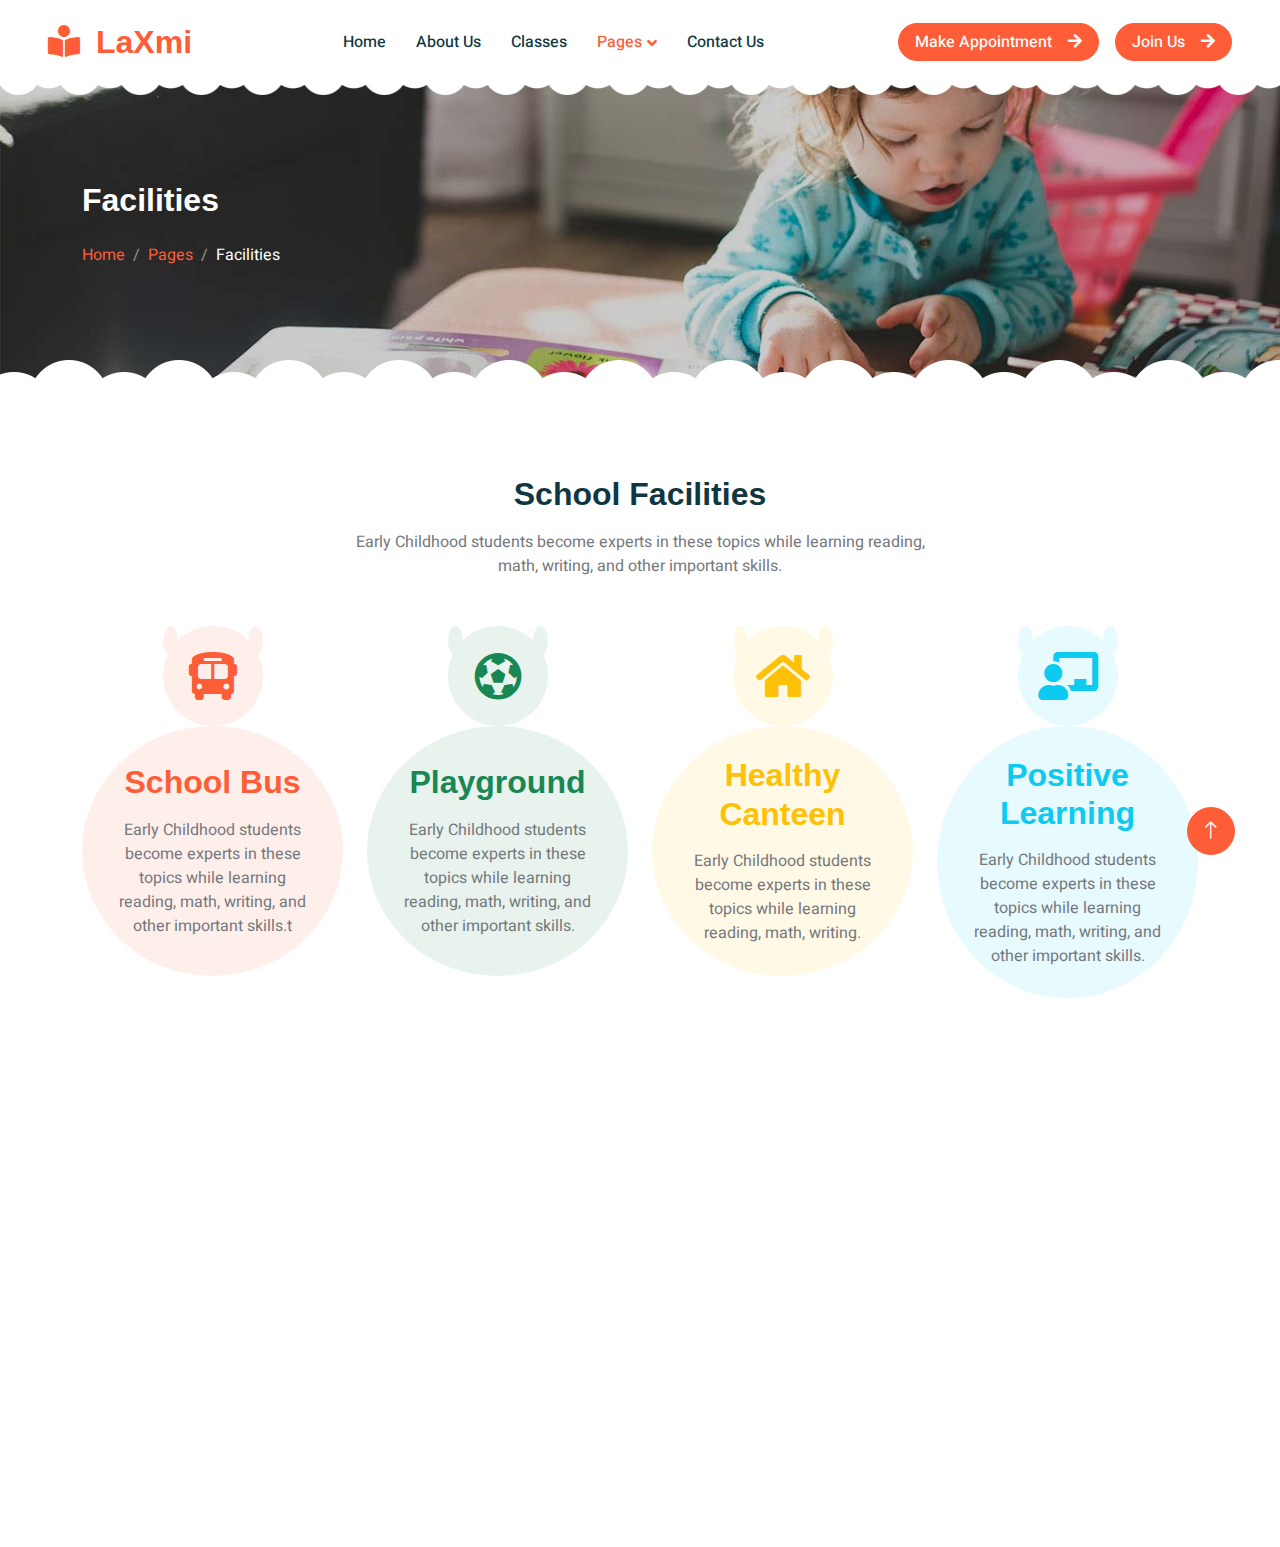
<file: facility.html>
<!DOCTYPE html>
<html lang="en">

<head>
    <meta charset="utf-8">
    <title>Laxmi's Template</title>
    <meta content="width=device-width, initial-scale=1.0" name="viewport">
    <meta content="" name="keywords">
    <meta content="" name="description">

    <!-- Favicon -->
    <link href="img/favicon.ico" rel="icon">

    <!-- Google Web Fonts -->
    <link rel="preconnect" href="https://fonts.googleapis.com">
    <link rel="preconnect" href="https://fonts.gstatic.com" crossorigin>
    <link href="https://fonts.googleapis.com/css2?family=Heebo:wght@400;500;600&family=Inter:wght@600&family=Lobster+Two:wght@700&display=swap" rel="stylesheet">
    
    <!-- Icon Font Stylesheet -->
    <link href="https://cdnjs.cloudflare.com/ajax/libs/font-awesome/5.10.0/css/all.min.css" rel="stylesheet">
    <link href="https://cdn.jsdelivr.net/npm/bootstrap-icons@1.4.1/font/bootstrap-icons.css" rel="stylesheet">

    <!-- Libraries Stylesheet -->
    <link href="lib/animate/animate.min.css" rel="stylesheet">
    <link href="lib/owlcarousel/assets/owl.carousel.min.css" rel="stylesheet">

    <!-- Customized Bootstrap Stylesheet -->
    <link href="css/bootstrap.min.css" rel="stylesheet">

    <!-- Template Stylesheet -->
    <link href="css/style.css" rel="stylesheet">
</head>

<body>
    <div class="container-xxl bg-white p-0">
        <!-- Spinner Start -->
        <div id="spinner" class="show bg-white position-fixed translate-middle w-100 vh-100 top-50 start-50 d-flex align-items-center justify-content-center">
            <div class="spinner-border text-primary" style="width: 3rem; height: 3rem;" role="status">
                <span class="sr-only">Loading...</span>
            </div>
        </div>
        <!-- Spinner End -->


        <!-- Navbar Start -->
        <nav class="navbar navbar-expand-lg bg-white navbar-light sticky-top px-4 px-lg-5 py-lg-0">
            <a href="index.html" class="navbar-brand">
                <h1 class="m-0 text-primary"><i class="fa fa-book-reader me-3"></i>LaXmi</h1>
            </a>
            <button type="button" class="navbar-toggler" data-bs-toggle="collapse" data-bs-target="#navbarCollapse">
                <span class="navbar-toggler-icon"></span>
            </button>
            <div class="collapse navbar-collapse" id="navbarCollapse">
                <div class="navbar-nav mx-auto">
                    <a href="index.html" class="nav-item nav-link">Home</a>
                    <a href="about.html" class="nav-item nav-link">About Us</a>
                    <a href="classes.html" class="nav-item nav-link">Classes</a>
                    <div class="nav-item dropdown">
                        <a href="#" class="nav-link dropdown-toggle active" data-bs-toggle="dropdown">Pages</a>
                        <div class="dropdown-menu rounded-0 rounded-bottom border-0 shadow-sm m-0">
                            <a href="facility.html" class="dropdown-item active">School Facilities</a>
                            <a href="team.html" class="dropdown-item">Popular Teachers</a>
                            <a href="call-to-action.html" class="dropdown-item">Become A Teachers</a>
                            <a href="appointment.html" class="dropdown-item">Make Appointment</a>
                            <a href="testimonial.html" class="dropdown-item">Testimonial</a>
                            <a href="404.html" class="dropdown-item">404 Error</a>
                        </div>
                    </div>
                    <a href="contact.html" class="nav-item nav-link">Contact Us</a>
                </div>
                <a href="appointment.html" class="btn btn-primary rounded-pill px-3 d-none d-lg-block">Make Appointment<i class="fa fa-arrow-right ms-3"></i></a> &emsp;
                <a href="" class="btn btn-primary rounded-pill px-3 d-none d-lg-block">Join Us<i class="fa fa-arrow-right ms-3"></i></a>
            </div>
        </nav>
        <!-- Navbar End -->


        <!-- Page Header End -->
        <div class="container-xxl py-5 page-header position-relative mb-5">
            <div class="container py-5">
                <h1 class="display-2 text-white animated slideInDown mb-4">Facilities</h1>
                <nav aria-label="breadcrumb animated slideInDown">
                    <ol class="breadcrumb">
                        <li class="breadcrumb-item"><a href="#">Home</a></li>
                        <li class="breadcrumb-item"><a href="#">Pages</a></li>
                        <li class="breadcrumb-item text-white active" aria-current="page">Facilities</li>
                    </ol>
                </nav>
            </div>
        </div>
        <!-- Page Header End -->


        <!-- Facilities Start -->
        <div class="container-xxl py-5">
            <div class="container">
                <div class="text-center mx-auto mb-5 wow fadeInUp" data-wow-delay="0.1s" style="max-width: 600px;">
                    <h1 class="mb-3">School Facilities</h1>
                    <p>Early Childhood students become experts in these topics while learning reading, math, writing, and other important skills.</p>
                </div>
                <div class="row g-4">
                    <div class="col-lg-3 col-sm-6 wow fadeInUp" data-wow-delay="0.1s">
                        <div class="facility-item">
                            <div class="facility-icon bg-primary">
                                <span class="bg-primary"></span>
                                <i class="fa fa-bus-alt fa-3x text-primary"></i>
                                <span class="bg-primary"></span>
                            </div>
                            <div class="facility-text bg-primary">
                                <h3 class="text-primary mb-3">School Bus</h3>
                                <p class="mb-0">Early Childhood students become experts in these topics while learning reading, math, writing, and other important skills.t</p>
                            </div>
                        </div>
                    </div>
                    <div class="col-lg-3 col-sm-6 wow fadeInUp" data-wow-delay="0.3s">
                        <div class="facility-item">
                            <div class="facility-icon bg-success">
                                <span class="bg-success"></span>
                                <i class="fa fa-futbol fa-3x text-success"></i>
                                <span class="bg-success"></span>
                            </div>
                            <div class="facility-text bg-success">
                                <h3 class="text-success mb-3">Playground</h3>
                                <p class="mb-0">Early Childhood students become experts in these topics while learning reading, math, writing, and other important skills.</p>
                            </div>
                        </div>
                    </div>
                    <div class="col-lg-3 col-sm-6 wow fadeInUp" data-wow-delay="0.5s">
                        <div class="facility-item">
                            <div class="facility-icon bg-warning">
                                <span class="bg-warning"></span>
                                <i class="fa fa-home fa-3x text-warning"></i>
                                <span class="bg-warning"></span>
                            </div>
                            <div class="facility-text bg-warning">
                                <h3 class="text-warning mb-3">Healthy Canteen</h3>
                                <p class="mb-0">Early Childhood students become experts in these topics while learning reading, math, writing.</p>
                            </div>
                        </div>
                    </div>
                    <div class="col-lg-3 col-sm-6 wow fadeInUp" data-wow-delay="0.7s">
                        <div class="facility-item">
                            <div class="facility-icon bg-info">
                                <span class="bg-info"></span>
                                <i class="fa fa-chalkboard-teacher fa-3x text-info"></i>
                                <span class="bg-info"></span>
                            </div>
                            <div class="facility-text bg-info">
                                <h3 class="text-info mb-3">Positive Learning</h3>
                                <p class="mb-0">Early Childhood students become experts in these topics while learning reading, math, writing, and other important skills.</p>
                            </div>
                        </div>
                    </div>
                </div>
            </div>
        </div>
        <!-- Facilities End -->


        <!-- Footer Start -->
        <div class="container-fluid bg-dark text-white-50 footer pt-5 mt-5 wow fadeIn" data-wow-delay="0.1s">
            <div class="container py-5">
                <div class="row g-5">
                    <div class="col-lg-3 col-md-6">
                        <h3 class="text-white mb-4">Get In Touch</h3>
                        <p class="mb-2"><i class="fa fa-map-marker-alt me-3"></i>Visakhapatnam, AP</p>
                        <p class="mb-2"><i class="fa fa-phone-alt me-3"></i>+91 8106491961</p>
                        <p class="mb-2"><i class="fa fa-envelope me-3"></i>laxmisingupuram@gmail.com</p>
                        <div class="d-flex pt-2">

                            
                            <a class="btn btn-outline-light btn-social" href="https://twitter.com/"><i class="fab fa-twitter"></i></a>
                            <a class="btn btn-outline-light btn-social" href="https://www.facebook.com/"><i class="fab fa-facebook-f"></i></a>
                            <a class="btn btn-outline-light btn-social" href="https://www.youtube.com/"><i class="fab fa-youtube"></i></a>
                            <a class="btn btn-outline-light btn-social" href="https://in.linkedin.com/"><i class="fab fa-linkedin-in"></i></a>
                        </div>
                    </div>
                    <div class="col-lg-3 col-md-6">
                        <h3 class="text-white mb-4">Quick Links</h3>
                        <a class="btn btn-link text-white-50" href="">About Us</a>
                        <a class="btn btn-link text-white-50" href="">Contact Us</a>
                        <a class="btn btn-link text-white-50" href="">Our Services</a>
                        <a class="btn btn-link text-white-50" href="">Privacy Policy</a>
                        <a class="btn btn-link text-white-50" href="">Terms & Condition</a>
                    </div>
                    <div class="col-lg-3 col-md-6">
                        <h3 class="text-white mb-4">Photo Gallery</h3>
                        <div class="row g-2 pt-2">
                            <div class="col-4">
                                <img class="img-fluid rounded bg-light p-1" src="img/classes-1.jpg" alt="">
                            </div>
                            <div class="col-4">
                                <img class="img-fluid rounded bg-light p-1" src="img/classes-2.jpg" alt="">
                            </div>
                            <div class="col-4">
                                <img class="img-fluid rounded bg-light p-1" src="img/classes-3.jpg" alt="">
                            </div>
                            <div class="col-4">
                                <img class="img-fluid rounded bg-light p-1" src="img/classes-4.jpg" alt="">
                            </div>
                            <div class="col-4">
                                <img class="img-fluid rounded bg-light p-1" src="img/classes-5.jpg" alt="">
                            </div>
                            <div class="col-4">
                                <img class="img-fluid rounded bg-light p-1" src="img/classes-6.jpg" alt="">
                            </div>
                        </div>
                    </div>
                    <div class="col-lg-3 col-md-6">
                        <h3 class="text-white mb-4">Newsletter</h3>
                        <p>Early Childhood students become experts in these topics while learning.</p>
                        <div class="position-relative mx-auto" style="max-width: 400px;">
                            <input class="form-control bg-transparent w-100 py-3 ps-4 pe-5" type="text" placeholder="Your email">
                            <button type="button" class="btn btn-primary py-2 position-absolute top-0 end-0 mt-2 me-2">SignUp</button>
                        </div>
                    </div>
                </div>
            </div>
            <div class="container">
                <div class="copyright">
                    <div class="row">
                        <div class="col-md-6 text-center text-md-start mb-3 mb-md-0">
                            &copy; <a class="border-bottom" href="#">Laxmi's Template</a>, All Right Reserved. 
							
							<!--/*** This template is free as long as you keep the footer author’s credit link/attribution link/backlink. If you'd like to use the template without the footer author’s credit link/attribution link/backlink, you can purchase the Credit Removal License from "https://htmlcodex.com/credit-removal". Thank you for your support. ***/-->
							Designed By <a class="border-bottom" href="https://github.com/laxmi-456">Lamxi</a>
                        </div>
                        <div class="col-md-6 text-center text-md-end">
                            <div class="footer-menu">
                                <a href="">Home</a>
                                <a href="">Cookies</a>
                                <a href="">Help</a>
                                <a href="">FQAs</a>
                            </div>
                        </div>
                    </div>
                </div>
            </div>
        </div>
        <!-- Footer End -->


        <!-- Back to Top -->
        <a href="#" class="btn btn-lg btn-primary btn-lg-square back-to-top"><i class="bi bi-arrow-up"></i></a>
    </div>

    <!-- JavaScript Libraries -->
    <script src="https://code.jquery.com/jquery-3.4.1.min.js"></script>
    <script src="https://cdn.jsdelivr.net/npm/bootstrap@5.0.0/dist/js/bootstrap.bundle.min.js"></script>
    <script src="lib/wow/wow.min.js"></script>
    <script src="lib/easing/easing.min.js"></script>
    <script src="lib/waypoints/waypoints.min.js"></script>
    <script src="lib/owlcarousel/owl.carousel.min.js"></script>

    <!-- Template Javascript -->
    <script src="js/main.js"></script>
</body>

</html>
</file>
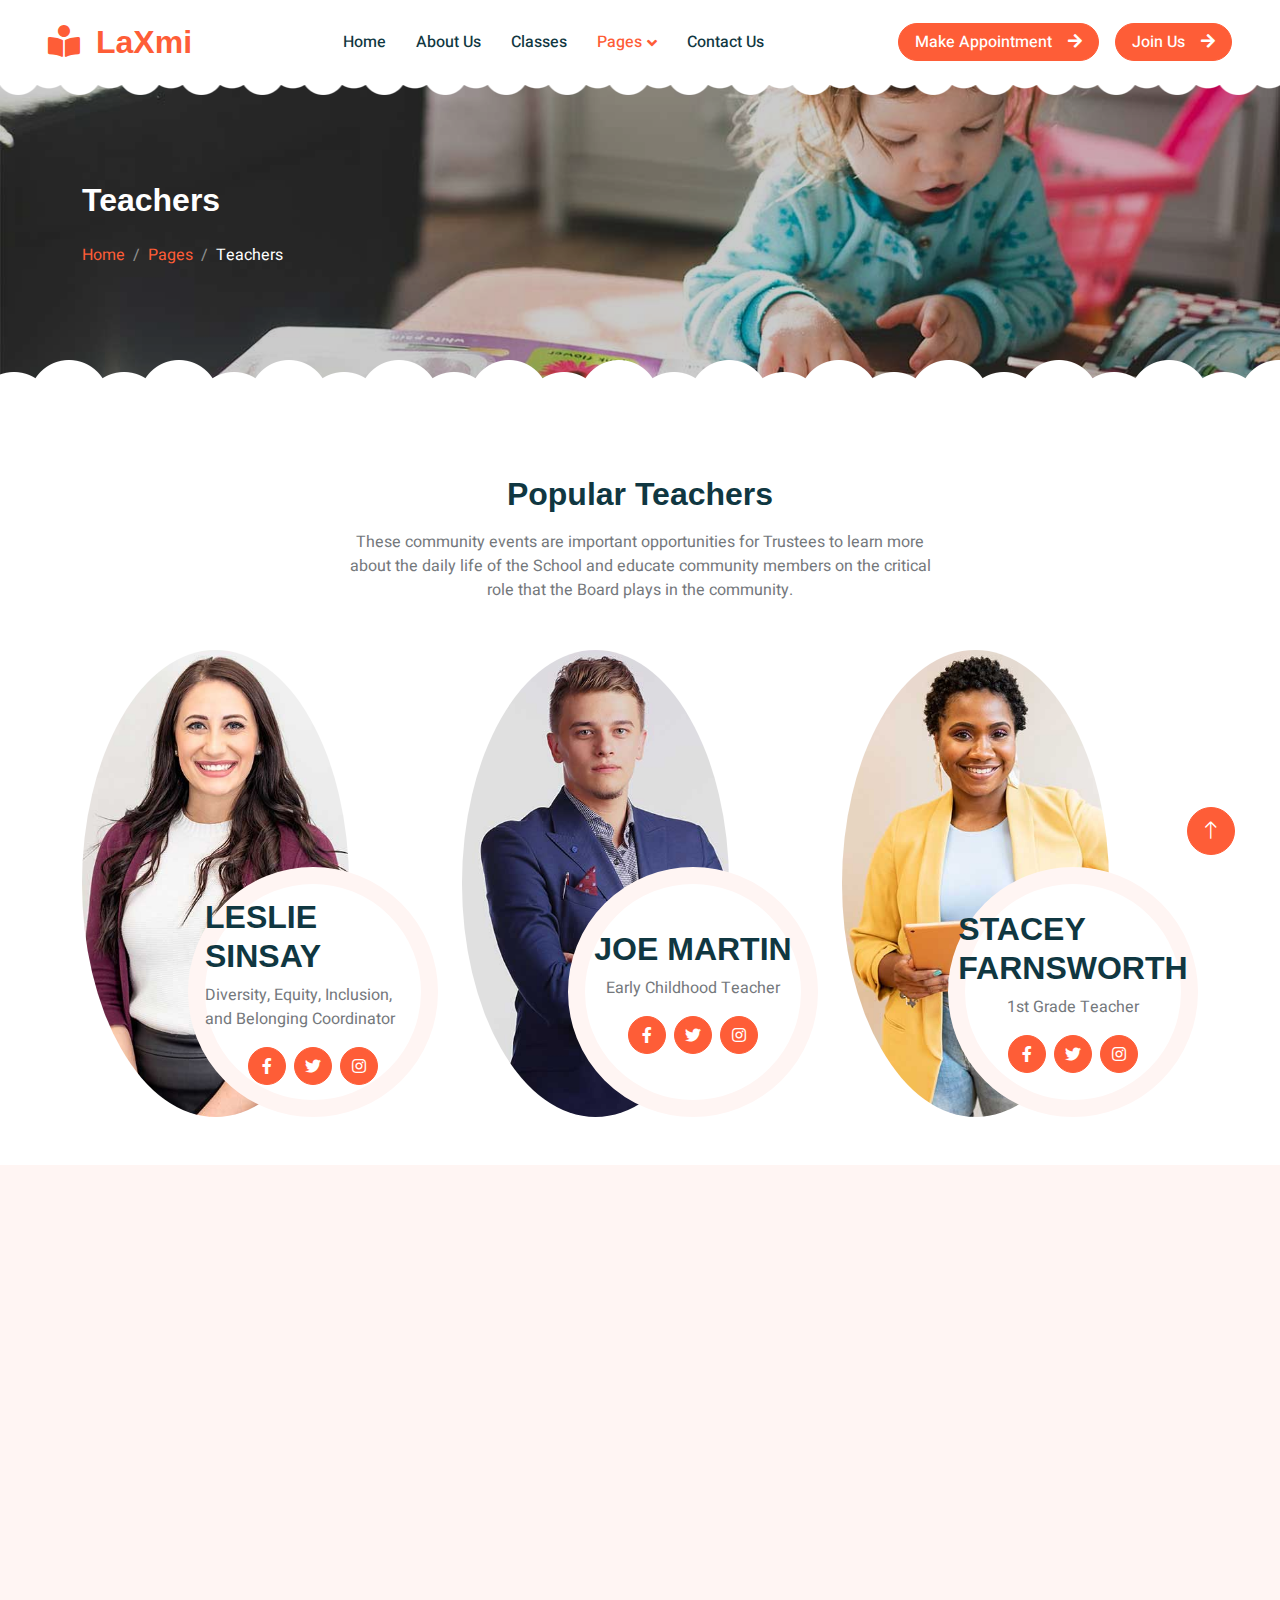
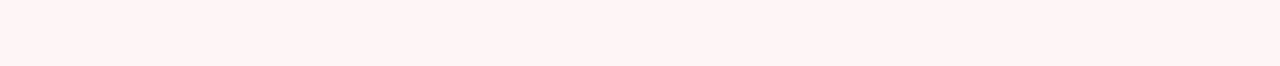
<file: team.html>
<!DOCTYPE html>
<html lang="en">

<head>
    <meta charset="utf-8">
    <title>Laxmi's Template</title>
    <meta content="width=device-width, initial-scale=1.0" name="viewport">
    <meta content="" name="keywords">
    <meta content="" name="description">

    <!-- Favicon -->
    <link href="img/favicon.ico" rel="icon">

    <!-- Google Web Fonts -->
    <link rel="preconnect" href="https://fonts.googleapis.com">
    <link rel="preconnect" href="https://fonts.gstatic.com" crossorigin>
    <link href="https://fonts.googleapis.com/css2?family=Heebo:wght@400;500;600&family=Inter:wght@600&family=Lobster+Two:wght@700&display=swap" rel="stylesheet">
    
    <!-- Icon Font Stylesheet -->
    <link href="https://cdnjs.cloudflare.com/ajax/libs/font-awesome/5.10.0/css/all.min.css" rel="stylesheet">
    <link href="https://cdn.jsdelivr.net/npm/bootstrap-icons@1.4.1/font/bootstrap-icons.css" rel="stylesheet">

    <!-- Libraries Stylesheet -->
    <link href="lib/animate/animate.min.css" rel="stylesheet">
    <link href="lib/owlcarousel/assets/owl.carousel.min.css" rel="stylesheet">

    <!-- Customized Bootstrap Stylesheet -->
    <link href="css/bootstrap.min.css" rel="stylesheet">

    <!-- Template Stylesheet -->
    <link href="css/style.css" rel="stylesheet">
</head>

<body>
    <div class="container-xxl bg-white p-0">
        <!-- Spinner Start -->
        <div id="spinner" class="show bg-white position-fixed translate-middle w-100 vh-100 top-50 start-50 d-flex align-items-center justify-content-center">
            <div class="spinner-border text-primary" style="width: 3rem; height: 3rem;" role="status">
                <span class="sr-only">Loading...</span>
            </div>
        </div>
        <!-- Spinner End -->


        <!-- Navbar Start -->
        <nav class="navbar navbar-expand-lg bg-white navbar-light sticky-top px-4 px-lg-5 py-lg-0">
            <a href="index.html" class="navbar-brand">
                <h1 class="m-0 text-primary"><i class="fa fa-book-reader me-3"></i>LaXmi</h1>
            </a>
            <button type="button" class="navbar-toggler" data-bs-toggle="collapse" data-bs-target="#navbarCollapse">
                <span class="navbar-toggler-icon"></span>
            </button>
            <div class="collapse navbar-collapse" id="navbarCollapse">
                <div class="navbar-nav mx-auto">
                    <a href="index.html" class="nav-item nav-link">Home</a>
                    <a href="about.html" class="nav-item nav-link">About Us</a>
                    <a href="classes.html" class="nav-item nav-link">Classes</a>
                    <div class="nav-item dropdown">
                        <a href="#" class="nav-link dropdown-toggle active" data-bs-toggle="dropdown">Pages</a>
                        <div class="dropdown-menu rounded-0 rounded-bottom border-0 shadow-sm m-0">
                            <a href="facility.html" class="dropdown-item">School Facilities</a>
                            <a href="team.html" class="dropdown-item active">Popular Teachers</a>
                            <a href="call-to-action.html" class="dropdown-item">Become A Teachers</a>
                            <a href="appointment.html" class="dropdown-item">Make Appointment</a>
                            <a href="testimonial.html" class="dropdown-item">Testimonial</a>
                            <a href="404.html" class="dropdown-item">404 Error</a>
                        </div>
                    </div>
                    <a href="contact.html" class="nav-item nav-link">Contact Us</a>
                </div>
                <a href="appointment.html" class="btn btn-primary rounded-pill px-3 d-none d-lg-block">Make Appointment<i class="fa fa-arrow-right ms-3"></i></a> &emsp;
                <a href="" class="btn btn-primary rounded-pill px-3 d-none d-lg-block">Join Us<i class="fa fa-arrow-right ms-3"></i></a>
            </div>
        </nav>
        <!-- Navbar End -->


        <!-- Page Header End -->
        <div class="container-xxl py-5 page-header position-relative mb-5">
            <div class="container py-5">
                <h1 class="display-2 text-white animated slideInDown mb-4">Teachers</h1>
                <nav aria-label="breadcrumb animated slideInDown">
                    <ol class="breadcrumb">
                        <li class="breadcrumb-item"><a href="#">Home</a></li>
                        <li class="breadcrumb-item"><a href="#">Pages</a></li>
                        <li class="breadcrumb-item text-white active" aria-current="page">Teachers</li>
                    </ol>
                </nav>
            </div>
        </div>
        <!-- Page Header End -->


        <!-- Team Start -->
        <div class="container-xxl py-5">
            <div class="container">
                <div class="text-center mx-auto mb-5 wow fadeInUp" data-wow-delay="0.1s" style="max-width: 600px;">
                    <h1 class="mb-3">Popular Teachers</h1>
                    <p>These community events are important opportunities for Trustees to learn more about the daily life of the School and educate community members on the critical role that the Board plays in the community.</p>
                </div>
                <div class="row g-4">
                    <div class="col-lg-4 col-md-6 wow fadeInUp" data-wow-delay="0.1s">
                        <div class="team-item position-relative">
                            <img class="img-fluid rounded-circle w-75" src="img/team-1.jpg" alt="">
                            <div class="team-text">
                               
                                
                                <h3>LESLIE SINSAY
                                </h3>
                            <p>
                                Diversity, Equity, Inclusion, and Belonging Coordinator</p>
                                
                                <div class="d-flex align-items-center">
                                    <a class="btn btn-square btn-primary mx-1" href=""><i class="fab fa-facebook-f"></i></a>
                                    <a class="btn btn-square btn-primary  mx-1" href=""><i class="fab fa-twitter"></i></a>
                                    <a class="btn btn-square btn-primary  mx-1" href=""><i class="fab fa-instagram"></i></a>
                                </div>
                            </div>
                        </div>
                    </div>
                    <div class="col-lg-4 col-md-6 wow fadeInUp" data-wow-delay="0.3s">
                        <div class="team-item position-relative">
                            <img class="img-fluid rounded-circle w-75" src="img/team-2.jpg" alt="">
                            <div class="team-text">
                                <h3>JOE MARTIN
                                  
                                </h3>
                            <p>Early Childhood Teacher</p>
                                
                                <div class="d-flex align-items-center">
                                    <a class="btn btn-square btn-primary mx-1" href=""><i class="fab fa-facebook-f"></i></a>
                                    <a class="btn btn-square btn-primary  mx-1" href=""><i class="fab fa-twitter"></i></a>
                                    <a class="btn btn-square btn-primary  mx-1" href=""><i class="fab fa-instagram"></i></a>
                                </div>
                            </div>
                        </div>
                    </div>
                    <div class="col-lg-4 col-md-6 wow fadeInUp" data-wow-delay="0.5s">
                        <div class="team-item position-relative">
                            <img class="img-fluid rounded-circle w-75" src="img/team-3.jpg" alt="">
                            <div class="team-text">
                                <h3>STACEY FARNSWORTH
                                
                                </h3>
                            <p>
                                1st Grade Teacher</p>
                                <div class="d-flex align-items-center">
                                    <a class="btn btn-square btn-primary mx-1" href=""><i class="fab fa-facebook-f"></i></a>
                                    <a class="btn btn-square btn-primary  mx-1" href=""><i class="fab fa-twitter"></i></a>
                                    <a class="btn btn-square btn-primary  mx-1" href=""><i class="fab fa-instagram"></i></a>
                                </div>
                            </div>
                        </div>
                    </div>
                    
                    </div>
                </div>
            </div>
        </div>
        <!-- Team End -->


        <!-- Footer Start -->
        <div class="container-fluid bg-dark text-white-50 footer pt-5 mt-5 wow fadeIn" data-wow-delay="0.1s">
            <div class="container py-5">
                <div class="row g-5">
                    <div class="col-lg-3 col-md-6">
                        <h3 class="text-white mb-4">Get In Touch</h3>
                        <p class="mb-2"><i class="fa fa-map-marker-alt me-3"></i>Visakhapatnam,AP</p>
                        <p class="mb-2"><i class="fa fa-phone-alt me-3"></i>+91 8106491961</p>
                        <p class="mb-2"><i class="fa fa-envelope me-3"></i>laxmisingupuram@gmail.com</p>
                        <div class="d-flex pt-2">
                            
                            <a class="btn btn-outline-light btn-social" href="https://twitter.com/"><i class="fab fa-twitter"></i></a>
                            <a class="btn btn-outline-light btn-social" href="https://www.facebook.com/"><i class="fab fa-facebook-f"></i></a>
                            <a class="btn btn-outline-light btn-social" href="https://www.youtube.com/"><i class="fab fa-youtube"></i></a>
                            <a class="btn btn-outline-light btn-social" href="https://in.linkedin.com/"><i class="fab fa-linkedin-in"></i></a>
                        </div>
                    </div>
                    <div class="col-lg-3 col-md-6">
                        <h3 class="text-white mb-4">Quick Links</h3>
                        <a class="btn btn-link text-white-50" href="">About Us</a>
                        <a class="btn btn-link text-white-50" href="">Contact Us</a>
                        <a class="btn btn-link text-white-50" href="">Our Services</a>
                        <a class="btn btn-link text-white-50" href="">Privacy Policy</a>
                        <a class="btn btn-link text-white-50" href="">Terms & Condition</a>
                    </div>
                    <div class="col-lg-3 col-md-6">
                        <h3 class="text-white mb-4">Photo Gallery</h3>
                        <div class="row g-2 pt-2">
                            <div class="col-4">
                                <img class="img-fluid rounded bg-light p-1" src="img/classes-1.jpg" alt="">
                            </div>
                            <div class="col-4">
                                <img class="img-fluid rounded bg-light p-1" src="img/classes-2.jpg" alt="">
                            </div>
                            <div class="col-4">
                                <img class="img-fluid rounded bg-light p-1" src="img/classes-3.jpg" alt="">
                            </div>
                            <div class="col-4">
                                <img class="img-fluid rounded bg-light p-1" src="img/classes-4.jpg" alt="">
                            </div>
                            <div class="col-4">
                                <img class="img-fluid rounded bg-light p-1" src="img/classes-5.jpg" alt="">
                            </div>
                            <div class="col-4">
                                <img class="img-fluid rounded bg-light p-1" src="img/classes-6.jpg" alt="">
                            </div>
                        </div>
                    </div>
                    <div class="col-lg-3 col-md-6">
                        <h3 class="text-white mb-4">Newsletter</h3>
                        <p>These community events are important opportunities for Trustees to learn more about the daily life</p>
                        <div class="position-relative mx-auto" style="max-width: 400px;">
                            <input class="form-control bg-transparent w-100 py-3 ps-4 pe-5" type="text" placeholder="Your email">
                            <button type="button" class="btn btn-primary py-2 position-absolute top-0 end-0 mt-2 me-2">SignUp</button>
                        </div>
                    </div>
                </div>
            </div>
            <div class="container">
                <div class="copyright">
                    <div class="row">
                        <div class="col-md-6 text-center text-md-start mb-3 mb-md-0">
                            &copy; <a class="border-bottom" href="#">Laxmi's Template</a>, All Right Reserved. 
							
							<!--/*** This template is free as long as you keep the footer author’s credit link/attribution link/backlink. If you'd like to use the template without the footer author’s credit link/attribution link/backlink, you can purchase the Credit Removal License from "https://htmlcodex.com/credit-removal". Thank you for your support. ***/-->
							Designed By <a class="border-bottom" href="https://github.com/laxmi-456">Laxmi</a>
                        </div>
                        <div class="col-md-6 text-center text-md-end">
                            <div class="footer-menu">
                                <a href="">Home</a>
                                <a href="">Cookies</a>
                                <a href="">Help</a>
                                <a href="">FQAs</a>
                            </div>
                        </div>
                    </div>
                </div>
            </div>
        </div>
        <!-- Footer End -->


        <!-- Back to Top -->
        <a href="#" class="btn btn-lg btn-primary btn-lg-square back-to-top"><i class="bi bi-arrow-up"></i></a>
    </div>

    <!-- JavaScript Libraries -->
    <script src="https://code.jquery.com/jquery-3.4.1.min.js"></script>
    <script src="https://cdn.jsdelivr.net/npm/bootstrap@5.0.0/dist/js/bootstrap.bundle.min.js"></script>
    <script src="lib/wow/wow.min.js"></script>
    <script src="lib/easing/easing.min.js"></script>
    <script src="lib/waypoints/waypoints.min.js"></script>
    <script src="lib/owlcarousel/owl.carousel.min.js"></script>

    <!-- Template Javascript -->
    <script src="js/main.js"></script>
</body>

</html>
</file>
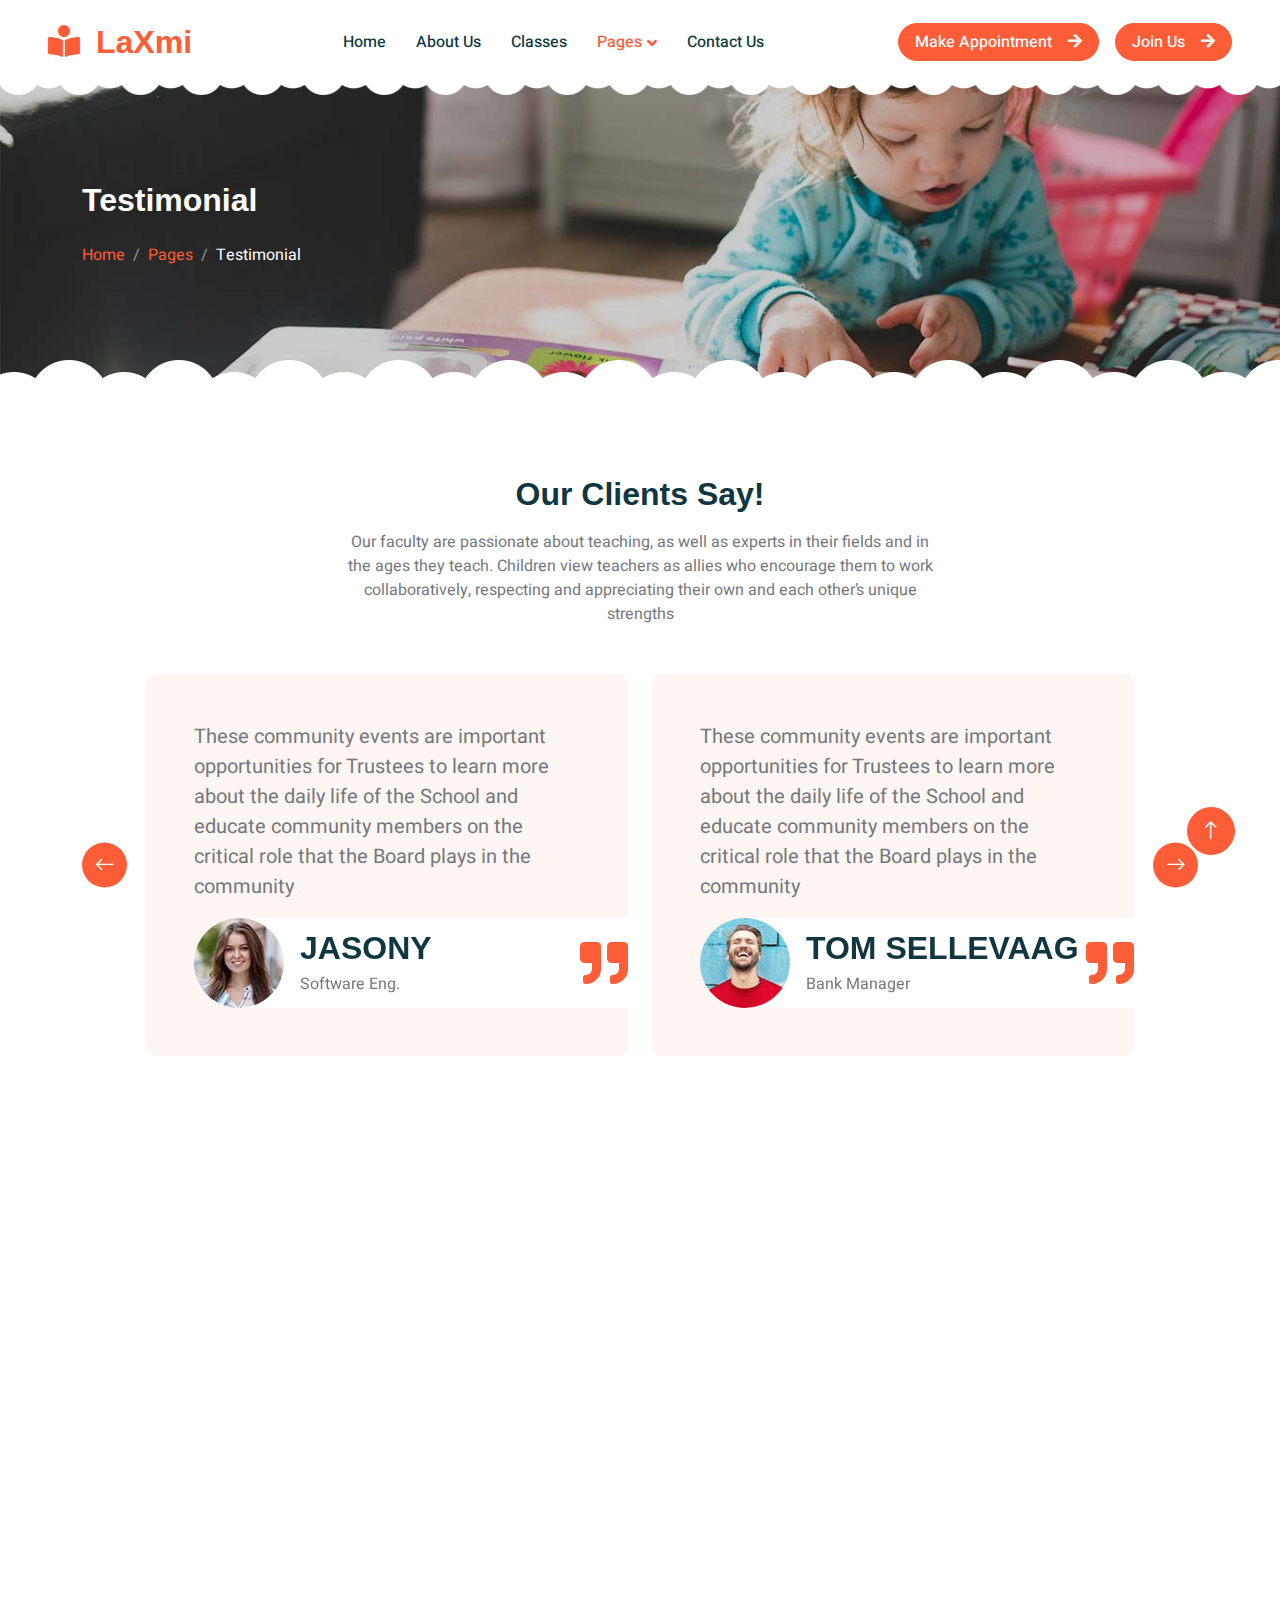
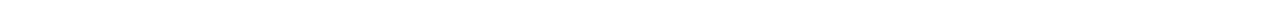
<file: testimonial.html>
<!DOCTYPE html>
<html lang="en">

<head>
    <meta charset="utf-8">
    <title>Laxmi's Template</title>
    <meta content="width=device-width, initial-scale=1.0" name="viewport">
    <meta content="" name="keywords">
    <meta content="" name="description">

    <!-- Favicon -->
    <link href="img/favicon.ico" rel="icon">

    <!-- Google Web Fonts -->
    <link rel="preconnect" href="https://fonts.googleapis.com">
    <link rel="preconnect" href="https://fonts.gstatic.com" crossorigin>
    <link href="https://fonts.googleapis.com/css2?family=Heebo:wght@400;500;600&family=Inter:wght@600&family=Lobster+Two:wght@700&display=swap" rel="stylesheet">
    
    <!-- Icon Font Stylesheet -->
    <link href="https://cdnjs.cloudflare.com/ajax/libs/font-awesome/5.10.0/css/all.min.css" rel="stylesheet">
    <link href="https://cdn.jsdelivr.net/npm/bootstrap-icons@1.4.1/font/bootstrap-icons.css" rel="stylesheet">

    <!-- Libraries Stylesheet -->
    <link href="lib/animate/animate.min.css" rel="stylesheet">
    <link href="lib/owlcarousel/assets/owl.carousel.min.css" rel="stylesheet">

    <!-- Customized Bootstrap Stylesheet -->
    <link href="css/bootstrap.min.css" rel="stylesheet">

    <!-- Template Stylesheet -->
    <link href="css/style.css" rel="stylesheet">
</head>

<body>
    <div class="container-xxl bg-white p-0">
        <!-- Spinner Start -->
        <div id="spinner" class="show bg-white position-fixed translate-middle w-100 vh-100 top-50 start-50 d-flex align-items-center justify-content-center">
            <div class="spinner-border text-primary" style="width: 3rem; height: 3rem;" role="status">
                <span class="sr-only">Loading...</span>
            </div>
        </div>
        <!-- Spinner End -->


        <!-- Navbar Start -->
        <nav class="navbar navbar-expand-lg bg-white navbar-light sticky-top px-4 px-lg-5 py-lg-0">
            <a href="index.html" class="navbar-brand">
                <h1 class="m-0 text-primary"><i class="fa fa-book-reader me-3"></i>LaXmi</h1>
            </a>
            <button type="button" class="navbar-toggler" data-bs-toggle="collapse" data-bs-target="#navbarCollapse">
                <span class="navbar-toggler-icon"></span>
            </button>
            <div class="collapse navbar-collapse" id="navbarCollapse">
                <div class="navbar-nav mx-auto">
                    <a href="index.html" class="nav-item nav-link">Home</a>
                    <a href="about.html" class="nav-item nav-link">About Us</a>
                    <a href="classes.html" class="nav-item nav-link">Classes</a>
                    <div class="nav-item dropdown">
                        <a href="#" class="nav-link dropdown-toggle active" data-bs-toggle="dropdown">Pages</a>
                        <div class="dropdown-menu rounded-0 rounded-bottom border-0 shadow-sm m-0">
                            <a href="facility.html" class="dropdown-item">School Facilities</a>
                            <a href="team.html" class="dropdown-item">Popular Teachers</a>
                            <a href="call-to-action.html" class="dropdown-item">Become A Teachers</a>
                            <a href="appointment.html" class="dropdown-item">Make Appointment</a>
                            <a href="testimonial.html" class="dropdown-item active">Testimonial</a>
                            <a href="404.html" class="dropdown-item">404 Error</a>
                        </div>
                    </div>
                    <a href="contact.html" class="nav-item nav-link">Contact Us</a>
                </div>
                <a href="appointment.html" class="btn btn-primary rounded-pill px-3 d-none d-lg-block">Make Appointment<i class="fa fa-arrow-right ms-3"></i></a> &emsp;
                <a href="" class="btn btn-primary rounded-pill px-3 d-none d-lg-block">Join Us<i class="fa fa-arrow-right ms-3"></i></a>
            </div>
        </nav>
        <!-- Navbar End -->


        <!-- Page Header End -->
        <div class="container-xxl py-5 page-header position-relative mb-5">
            <div class="container py-5">
                <h1 class="display-2 text-white animated slideInDown mb-4">Testimonial</h1>
                <nav aria-label="breadcrumb animated slideInDown">
                    <ol class="breadcrumb">
                        <li class="breadcrumb-item"><a href="#">Home</a></li>
                        <li class="breadcrumb-item"><a href="#">Pages</a></li>
                        <li class="breadcrumb-item text-white active" aria-current="page">Testimonial</li>
                    </ol>
                </nav>
            </div>
        </div>
        <!-- Page Header End -->


        <!-- Testimonial Start -->
        <div class="container-xxl py-5">
            <div class="container">
                <div class="text-center mx-auto mb-5 wow fadeInUp" data-wow-delay="0.1s" style="max-width: 600px;">
                    <h1 class="mb-3">Our Clients Say!</h1>
                    <p>Our faculty are passionate about teaching, as well as experts in their fields and in the ages they teach. Children view teachers as allies who encourage them to work collaboratively, respecting and appreciating their own and each other’s unique strengths</p>
                </div>
                <div class="owl-carousel testimonial-carousel wow fadeInUp" data-wow-delay="0.1s">
                    <div class="testimonial-item bg-light rounded p-5">
                        <p class="fs-5">These community events are important opportunities for Trustees to learn more about the daily life of the School and educate community members on the critical role that the Board plays in the community</p>
                        
                        <div class="d-flex align-items-center bg-white me-n5" style="border-radius: 50px 0 0 50px;">
                            <img class="img-fluid flex-shrink-0 rounded-circle" src="img/testimonial-1.jpg" style="width: 90px; height: 90px;">
                            <div class="ps-3">
                                <h3 class="mb-1">JASONY</h3>
                                <span>Software Eng.</span>
                            </div>
                            <i class="fa fa-quote-right fa-3x text-primary ms-auto d-none d-sm-flex"></i>
                        </div>
                    </div>
                    <div class="testimonial-item bg-light rounded p-5">
                        <p class="fs-5">These community events are important opportunities for Trustees to learn more about the daily life of the School and educate community members on the critical role that the Board plays in the community</p>
                        <div class="d-flex align-items-center bg-white me-n5" style="border-radius: 50px 0 0 50px;">
                            <img class="img-fluid flex-shrink-0 rounded-circle" src="img/testimonial-2.jpg" style="width: 90px; height: 90px;">
                            <div class="ps-3">
                                <h3 class="mb-1">TOM SELLEVAAG</h3>
                                <span>Bank Manager</span>
                            </div>
                            <i class="fa fa-quote-right fa-3x text-primary ms-auto d-none d-sm-flex"></i>
                        </div>
                    </div>
                    <div class="testimonial-item bg-light rounded p-5">
                        <p class="fs-5">These community events are important opportunities for Trustees to learn more about the daily life of the School and educate community members on the critical role that the Board plays in the community</p>
                        <div class="d-flex align-items-center bg-white me-n5" style="border-radius: 50px 0 0 50px;">
                            <img class="img-fluid flex-shrink-0 rounded-circle" src="img/testimonial-3.jpg" style="width: 90px; height: 90px;">
                            <div class="ps-3">
                                <h3 class="mb-1">JOHN</h3>
                                <span>Software Analyst</span>
                            </div>
                            <i class="fa fa-quote-right fa-3x text-primary ms-auto d-none d-sm-flex"></i>
                        </div>
                    </div>
                </div>
            </div>
        </div>
        <!-- Testimonial End -->


        <!-- Footer Start -->
        <div class="container-fluid bg-dark text-white-50 footer pt-5 mt-5 wow fadeIn" data-wow-delay="0.1s">
            <div class="container py-5">
                <div class="row g-5">
                    <div class="col-lg-3 col-md-6">
                        <h3 class="text-white mb-4">Get In Touch</h3>
                        <p class="mb-2"><i class="fa fa-map-marker-alt me-3"></i>Visakhapatnam,AP</p>
                        <p class="mb-2"><i class="fa fa-phone-alt me-3"></i>+91 8106491961</p>
                        <p class="mb-2"><i class="fa fa-envelope me-3"></i>laxmisingupuram@gmail.com</p>
                        <div class="d-flex pt-2">

                            <a class="btn btn-outline-light btn-social" href="https://twitter.com/"><i class="fab fa-twitter"></i></a>
                            <a class="btn btn-outline-light btn-social" href="https://www.facebook.com/"><i class="fab fa-facebook-f"></i></a>
                            <a class="btn btn-outline-light btn-social" href="https://www.youtube.com/"><i class="fab fa-youtube"></i></a>
                            <a class="btn btn-outline-light btn-social" href="https://in.linkedin.com/"><i class="fab fa-linkedin-in"></i></a>
                        
                        </div>
                    </div>
                    <div class="col-lg-3 col-md-6">
                        <h3 class="text-white mb-4">Quick Links</h3>
                        <a class="btn btn-link text-white-50" href="">About Us</a>
                        <a class="btn btn-link text-white-50" href="">Contact Us</a>
                        <a class="btn btn-link text-white-50" href="">Our Services</a>
                        <a class="btn btn-link text-white-50" href="">Privacy Policy</a>
                        <a class="btn btn-link text-white-50" href="">Terms & Condition</a>
                    </div>
                    <div class="col-lg-3 col-md-6">
                        <h3 class="text-white mb-4">Photo Gallery</h3>
                        <div class="row g-2 pt-2">
                            <div class="col-4">
                                <img class="img-fluid rounded bg-light p-1" src="img/classes-1.jpg" alt="">
                            </div>
                            <div class="col-4">
                                <img class="img-fluid rounded bg-light p-1" src="img/classes-2.jpg" alt="">
                            </div>
                            <div class="col-4">
                                <img class="img-fluid rounded bg-light p-1" src="img/classes-3.jpg" alt="">
                            </div>
                            <div class="col-4">
                                <img class="img-fluid rounded bg-light p-1" src="img/classes-4.jpg" alt="">
                            </div>
                            <div class="col-4">
                                <img class="img-fluid rounded bg-light p-1" src="img/classes-5.jpg" alt="">
                            </div>
                            <div class="col-4">
                                <img class="img-fluid rounded bg-light p-1" src="img/classes-6.jpg" alt="">
                            </div>
                        </div>
                    </div>
                    <div class="col-lg-3 col-md-6">
                        <h3 class="text-white mb-4">Newsletter</h3>
                        <p>These community events are important opportunities for Trustees to learn more about the daily life</p>
                        <div class="position-relative mx-auto" style="max-width: 400px;">
                            <input class="form-control bg-transparent w-100 py-3 ps-4 pe-5" type="text" placeholder="Your email">
                            <button type="button" class="btn btn-primary py-2 position-absolute top-0 end-0 mt-2 me-2">SignUp</button>
                        </div>
                    </div>
                </div>
            </div>
            <div class="container">
                <div class="copyright">
                    <div class="row">
                        <div class="col-md-6 text-center text-md-start mb-3 mb-md-0">
                            &copy; <a class="border-bottom" href="#">Laxmi's Template</a>, All Right Reserved. 
							
							<!--/*** This template is free as long as you keep the footer author’s credit link/attribution link/backlink. If you'd like to use the template without the footer author’s credit link/attribution link/backlink, you can purchase the Credit Removal License from "https://htmlcodex.com/credit-removal". Thank you for your support. ***/-->
							Designed By <a class="border-bottom" href="https://github.com/laxmi-456">Laxmi</a>
                        </div>
                        <div class="col-md-6 text-center text-md-end">
                            <div class="footer-menu">
                                <a href="">Home</a>
                                <a href="">Cookies</a>
                                <a href="">Help</a>
                                <a href="">FQAs</a>
                            </div>
                        </div>
                    </div>
                </div>
            </div>
        </div>
        <!-- Footer End -->


        <!-- Back to Top -->
        <a href="#" class="btn btn-lg btn-primary btn-lg-square back-to-top"><i class="bi bi-arrow-up"></i></a>
    </div>

    <!-- JavaScript Libraries -->
    <script src="https://code.jquery.com/jquery-3.4.1.min.js"></script>
    <script src="https://cdn.jsdelivr.net/npm/bootstrap@5.0.0/dist/js/bootstrap.bundle.min.js"></script>
    <script src="lib/wow/wow.min.js"></script>
    <script src="lib/easing/easing.min.js"></script>
    <script src="lib/waypoints/waypoints.min.js"></script>
    <script src="lib/owlcarousel/owl.carousel.min.js"></script>

    <!-- Template Javascript -->
    <script src="js/main.js"></script>
</body>

</html>
</file>
<file: css/style.css>
/********** Template CSS **********/
:root {
    --primary: #FE5D37;
    --light: #FFF5F3;
    --dark: #103741;
}

.back-to-top {
    position: fixed;
    display: none;
    right: 45px;
    bottom: 45px;
    z-index: 99;
}


/*** Spinner ***/
#spinner {
    opacity: 0;
    visibility: hidden;
    transition: opacity .5s ease-out, visibility 0s linear .5s;
    z-index: 99999;
}

#spinner.show {
    transition: opacity .5s ease-out, visibility 0s linear 0s;
    visibility: visible;
    opacity: 1;
}


/*** Button ***/
.btn {
    font-weight: 500;
    transition: .5s;
}
.btn:hover{
    transform: scale(1.2) translateY(10px);
    transition: .2s ease;
}

.btn.btn-primary {
    color: #FFFFFF;
}

.btn-square {
    width: 38px;
    height: 38px;
}

.btn-sm-square {
    width: 32px;
    height: 32px;
}

.btn-lg-square {
    width: 48px;
    height: 48px;
}

.btn-square,
.btn-sm-square,
.btn-lg-square {
    padding: 0;
    display: flex;
    align-items: center;
    justify-content: center;
    font-weight: normal;
    border-radius: 50px;
}


/*** Heading ***/
h1,
h2,
h3,
h4,
.h1,
.h2,
.h3,
.h4,
.display-1,
.display-2,
.display-3,
.display-4,
.display-5,
.display-6 {
    font-family: Arial, Helvetica, sans-serif;
    font-weight: 700;
    font-size:xx-large;
}

h5,
h6,
.h5,
.h6 {
    font-weight: 600;
}

.font-secondary {
    font-family:"Heebo",sans-serif;
}


/*** Navbar ***/
.navbar .navbar-nav .nav-link {
    padding: 30px 15px;
    color: var(--dark);
    font-weight: 500;
    outline: none;
}

.navbar .navbar-nav .nav-link:hover,
.navbar .navbar-nav .nav-link.active {
    color: var(--primary);
}

.navbar.sticky-top {
    top: -100px;
    transition: .5s;
}

.navbar .dropdown-toggle::after {
    border: none;
    content: "\f107";
    font-family: "Font Awesome 5 Free";
    font-weight: 900;
    vertical-align: middle;
    margin-left: 5px;
    transition: .5s;
}

.navbar .dropdown-toggle[aria-expanded=true]::after {
    transform: rotate(-180deg);
}

@media (max-width: 991.98px) {
    .navbar .navbar-nav .nav-link  {
        margin-right: 0;
        padding: 10px 0;
    }

    .navbar .navbar-nav {
        margin-top: 15px;
        border-top: 1px solid #EEEEEE;
    }
}

@media (min-width: 992px) {
    .navbar .nav-item .dropdown-menu {
        display: block;
        top: calc(100% - 15px);
        margin-top: 0;
        opacity: 0;
        visibility: hidden;
        transition: .5s;
        
    }

    .navbar .nav-item:hover .dropdown-menu {
        top: 100%;
        visibility: visible;
        transition: .5s;
        opacity: 1;
    }
}


/*** Header ***/
.header-carousel::before,
.header-carousel::after,
.page-header::before,
.page-header::after {
    position: absolute;
    content: "";
    width: 100%;
    height: 10px;
    top: 0;
    left: 0;
    background: url(../img/bg-header-top.png) center center repeat-x;
    z-index: 1;
}

.header-carousel::after,
.page-header::after {
    height: 19px;
    top: auto;
    bottom: 0;
    background: url(../img/bg-header-bottom.png) center center repeat-x;
}

@media (max-width: 768px) {
    .header-carousel .owl-carousel-item {
        position: relative;
        min-height: 500px;
    }
    
    .header-carousel .owl-carousel-item img {
        position: absolute;
        width: 100%;
        height: 100%;
        object-fit: cover;
    }

    .header-carousel .owl-carousel-item p {
        font-size: 16px !important;
        font-weight: 400 !important;
    }

    .header-carousel .owl-carousel-item h1 {
        font-size: 30px;
        font-weight: 600;
    }
}

.header-carousel .owl-nav {
    position: absolute;
    top: 50%;
    right: 8%;
    transform: translateY(-50%);
    display: flex;
    flex-direction: column;
}

.header-carousel .owl-nav .owl-prev,
.header-carousel .owl-nav .owl-next {
    margin: 7px 0;
    width: 45px;
    height: 45px;
    display: flex;
    align-items: center;
    justify-content: center;
    color: #FFFFFF;
    background: transparent;
    border: 1px solid #FFFFFF;
    border-radius: 45px;
    font-size: 22px;
    transition: .5s;
}

.header-carousel .owl-nav .owl-prev:hover,
.header-carousel .owl-nav .owl-next:hover {
    background: var(--primary);
    border-color: var(--primary);
}

.page-header {
    background: linear-gradient(rgba(0, 0, 0, .2), rgba(0, 0, 0, .2)), url(../img/carousel-1.jpg) center center no-repeat;
    background-size: cover;
}

.breadcrumb-item + .breadcrumb-item::before {
    color: rgba(255, 255, 255, .5);
}


/*** Facility ***/
.facility-item .facility-icon {
    position: relative;
    margin: 0 auto;
    width: 100px;
    height: 100px;
    border-radius: 100px;
    display: flex;
    align-items: center;
    justify-content: center;
}

.facility-item .facility-icon::before {
    position: absolute;
    content: "";
    width: 100%;
    height: 100%;
    top: 0;
    left: 0;
    background: rgba(255, 255, 255, .9);
    transition: .5s;
    z-index: 1;
}

.facility-item .facility-icon span {
    position: absolute;
    content: "";
    width: 15px;
    height: 30px;
    top: 0;
    left: 0;
    border-radius: 50%;
}

.facility-item .facility-icon span:last-child {
    left: auto;
    right: 0;
}

.facility-item .facility-icon i {
    position: relative;
    z-index: 2;
}

.facility-item .facility-text {
    position: relative;
    min-height: 250px;
    padding: 30px;
    border-radius: 100%;
    display: flex;
    text-align: center;
    justify-content: center;
    flex-direction: column;
}

.facility-item .facility-text::before {
    position: absolute;
    content: "";
    width: 100%;
    height: 100%;
    top: 0;
    left: 0;
    background: rgba(255, 255, 255, .9);
    transition: .5s;
    z-index: 1;
}

.facility-item .facility-text * {
    position: relative;
    z-index: 2;
}

.facility-item:hover .facility-icon::before,
.facility-item:hover .facility-text::before {
    background: transparent;
}

.facility-item * {
    transition: .5s;
}

.facility-item:hover * {
    color: #FFFFFF !important;
}


/*** About ***/
.about-img img {
    transition: .5s;
}

.about-img img:hover {
    background: var(--primary) !important;
}


/*** Classes ***/
.classes-item {
    transition: .5s;
}

.classes-item:hover {
    margin-top: -10px;
}


/*** Team ***/
.team-item .team-text {
    position: absolute;
    width: 250px;
    height: 250px;
    bottom: 0;
    right: 0;
    display: flex;
    align-items: center;
    justify-content: center;
    flex-direction: column;
    background: #FFFFFF;
    border: 17px solid var(--light);
    border-radius: 250px;
    transition: .5s;
}

.team-item:hover .team-text {
    border-color: var(--primary);
}


/*** Testimonial ***/
.testimonial-carousel {
    padding-left: 1.5rem;
    padding-right: 1.5rem;
}

@media (min-width: 576px) {
    .testimonial-carousel {
        padding-left: 4rem;
        padding-right: 4rem;
    }
}

.testimonial-carousel .testimonial-item .border {
    border: 1px dashed rgba(0, 185, 142, .3) !important;
}

.testimonial-carousel .owl-nav {
    position: absolute;
    width: 100%;
    height: 45px;
    top: 50%;
    left: 0;
    transform: translateY(-50%);
    display: flex;
    justify-content: space-between;
    z-index: 1;
}

.testimonial-carousel .owl-nav .owl-prev,
.testimonial-carousel .owl-nav .owl-next {
    position: relative;
    width: 45px;
    height: 45px;
    display: flex;
    align-items: center;
    justify-content: center;
    color: #FFFFFF;
    background: var(--primary);
    border-radius: 45px;
    font-size: 20px;
    transition: .5s;
}

.testimonial-carousel .owl-nav .owl-prev:hover,
.testimonial-carousel .owl-nav .owl-next:hover {
    background: var(--dark);
}


/*** Footer ***/
.footer .btn.btn-social {
    margin-right: 5px;
    width: 45px;
    height: 45px;
    display: flex;
    align-items: center;
    justify-content: center;
    color: #FFFFFF;
    border: 1px solid rgba(255,255,255,0.5);
    border-radius: 45px;
    transition: .3s;
}

.footer .btn.btn-social:hover {
    border-color: var(--primary);
    background: var(--primary);
}

.footer .btn.btn-link {
    display: block;
    margin-bottom: 5px;
    padding: 0;
    text-align: left;
    font-size: 16px;
    font-weight: normal;
    text-transform: capitalize;
    transition: .3s;
}

.footer .btn.btn-link::before {
    position: relative;
    content: "\f105";
    font-family: "Font Awesome 5 Free";
    font-weight: 900;
    margin-right: 10px;
}

.footer .btn.btn-link:hover {
    color: var(--primary) !important;
    letter-spacing: 1px;
    box-shadow: none;
}

.footer .form-control {
    border-color: rgba(255,255,255,0.5);
}

.footer .copyright {
    padding: 25px 0;
    font-size: 15px;
    border-top: 1px solid rgba(256, 256, 256, .1);
}

.footer .copyright a {
    color: #FFFFFF;
}

.footer .footer-menu a {
    margin-right: 15px;
    padding-right: 15px;
    border-right: 1px solid rgba(255, 255, 255, .1);
}

.footer .copyright a:hover,
.footer .footer-menu a:hover {
    color: var(--primary) !important;
}

.footer .footer-menu a:last-child {
    margin-right: 0;
    padding-right: 0;
    border-right: none;
}
</file>
